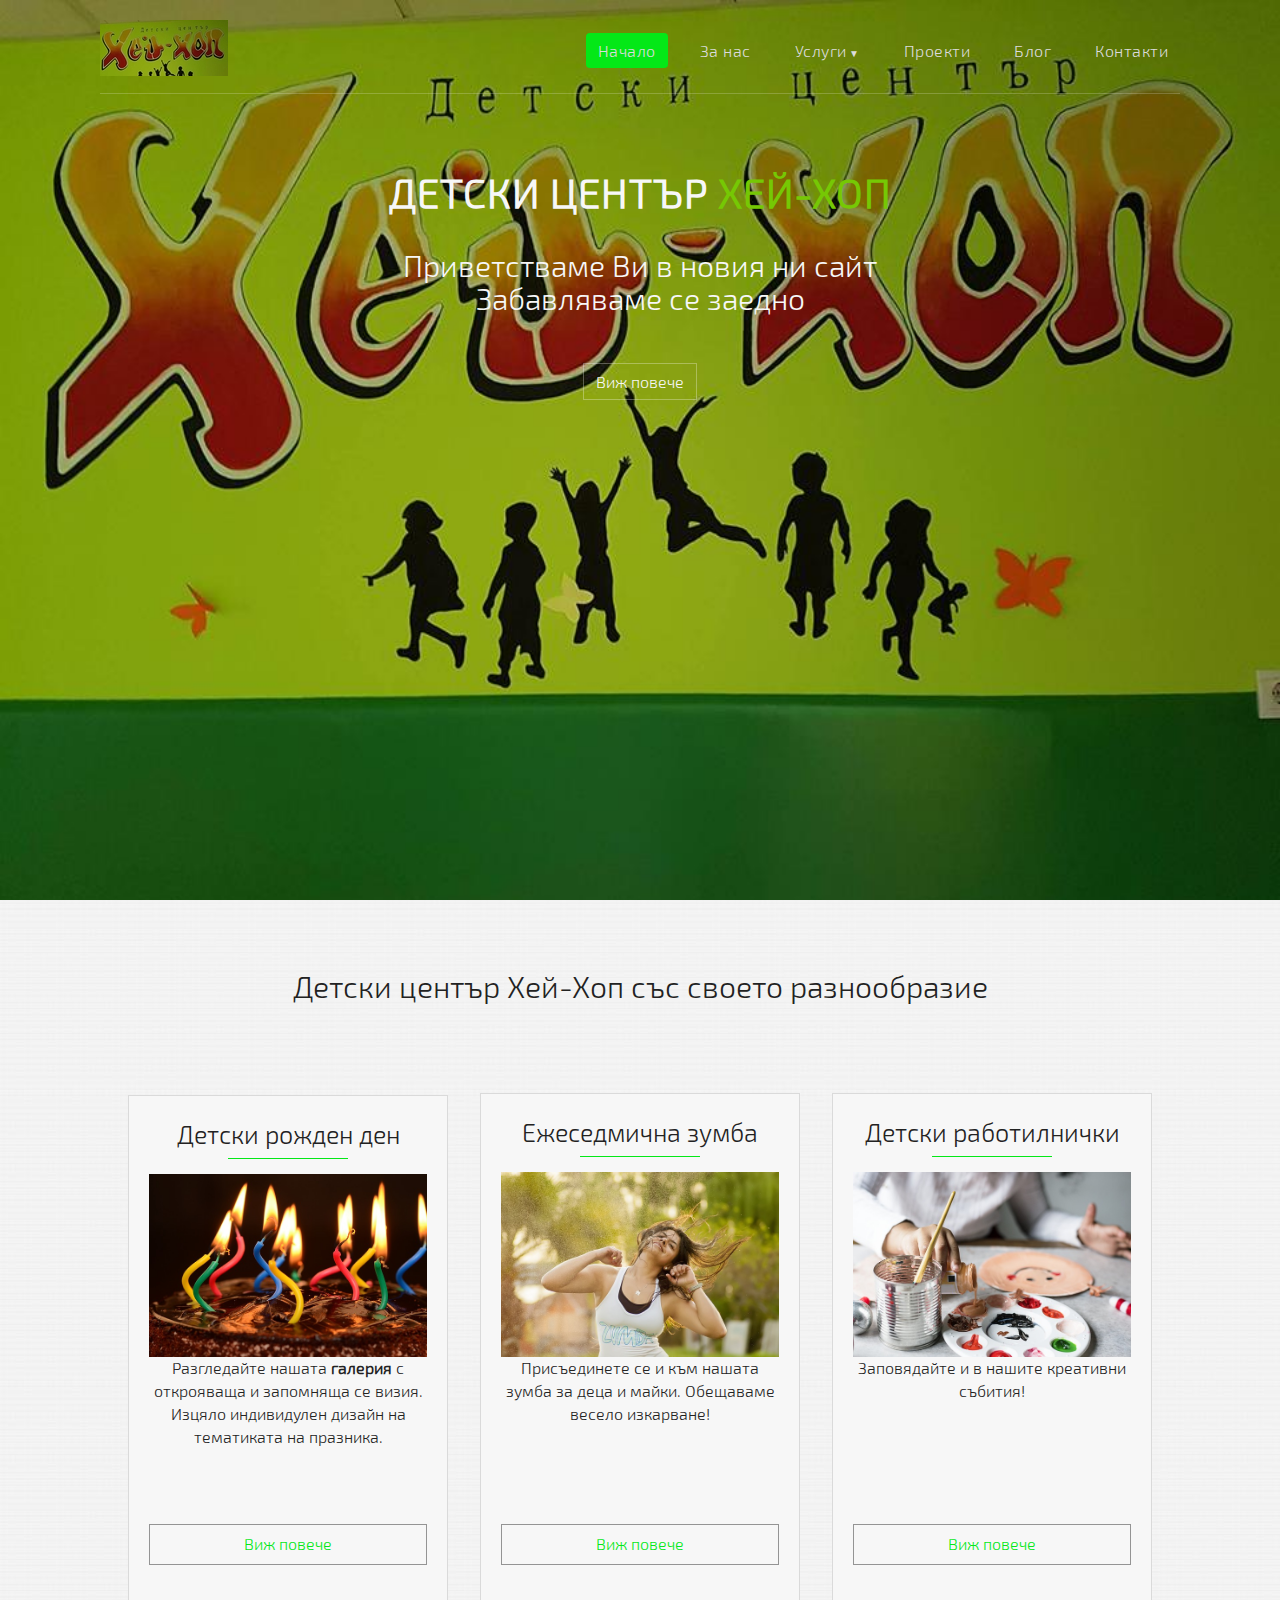
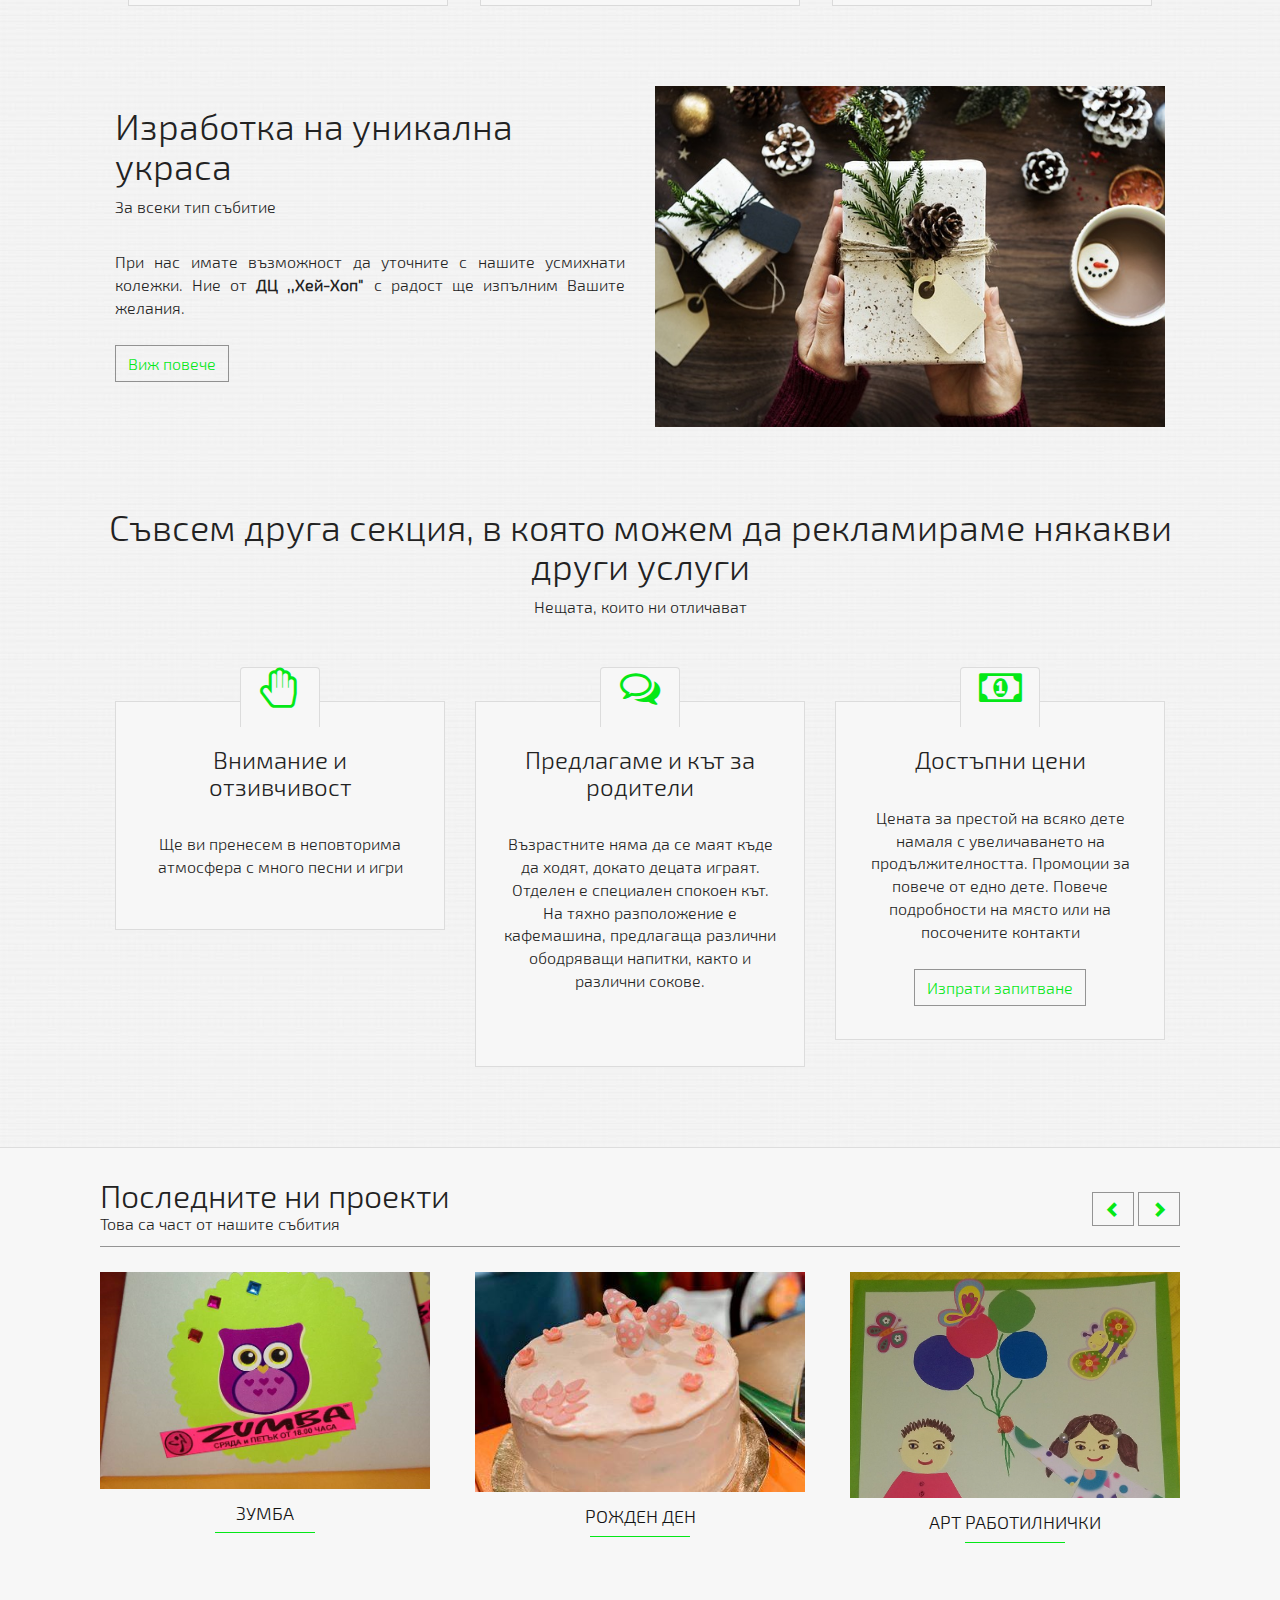
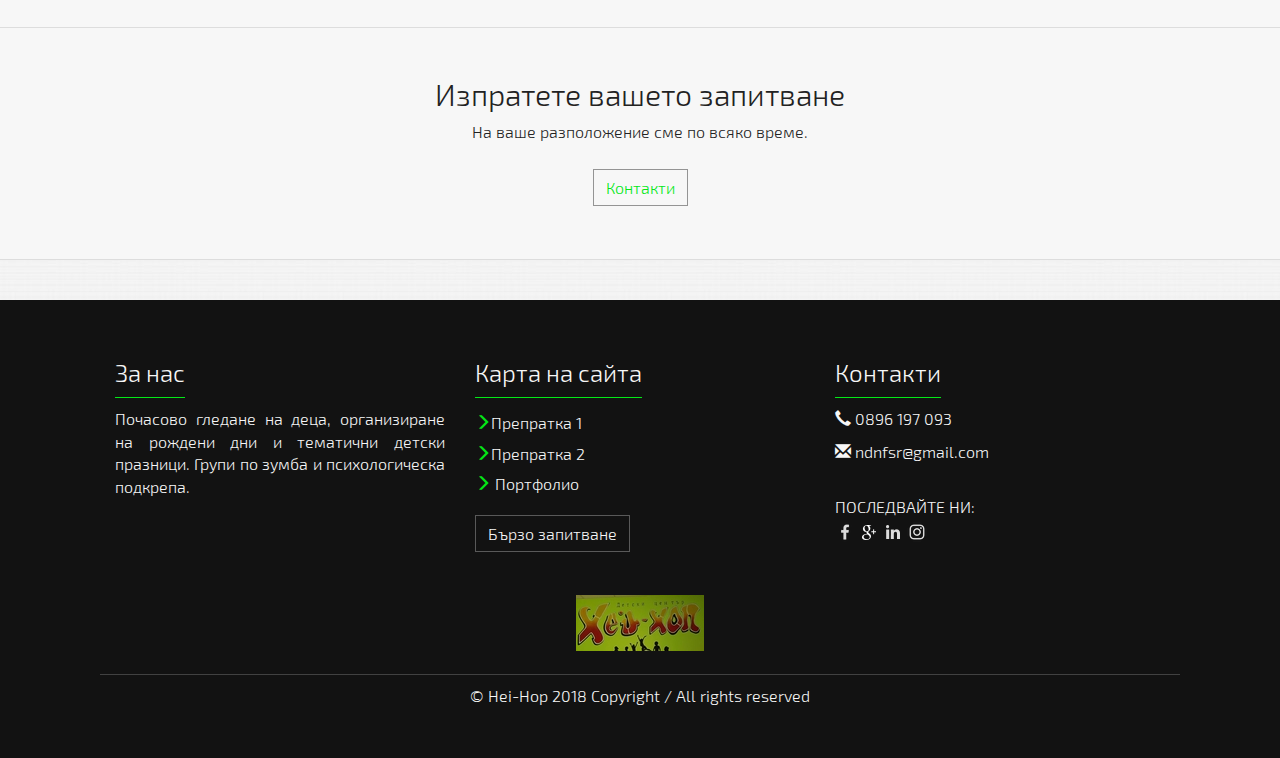
<file: index.html>
<html lang="bg"><head>
	<meta property="og:image" content="../images/background/logo.jpg">
	<link rel="icon" href="images/logo/logo.jpg">
	<meta charset="utf-8">
	<link rel="stylesheet" type="text/css" href="style/style.css">
	<link rel="stylesheet" type="text/css" href="style/bootstrap.min.css">
	<script type="text/javascript" src="script/jquery-3.2.1.min.js"></script>
	<script type="text/javascript" src="script/js.js"></script>
	<meta name="viewport" content="width=device-width, initial-scale=1">
	<link rel="stylesheet" href="https://cdnjs.cloudflare.com/ajax/libs/font-awesome/4.7.0/css/font-awesome.min.css">
	<script>
		window.dataLayer = window.dataLayer || [];
		function gtag(){dataLayer.push(arguments);}
		gtag('js', new Date());

		gtag('config', 'UA-116125199-1');
	</script>
	<title>Хей-Хоп</title>
</head>
<body>
	<!-- LOADER PAGE -->
	<div id="loader-wrap" style="display: none;">
		<img alt="Хей-Хоп" src="images/logo/logo.jpg">
		<div id="loader"></div>
	</div>
	<!-- GO TOP -->
	<div id="go-top">
		<a title="Нагоре" href="#home-page">
			<span class="glyphicon glyphicon-chevron-up"></span>
		</a>
	</div>
	<!-- HEADER PAGE -->
	<header class="header">
		<div class="header-content clearFix">
			<!-- TOGGLE BUTTON / MOBILE ONLY -->
			<div id="toggle-btn">
				<span></span>
			</div>
			<!-- LOGO -->
			<span title="Детски център Хей-Хоп" id="logo">
				<a href="index.html">
					<img alt="Hei-Hop" src="images/logo/logo.jpg">
				</a>
			</span>
			<nav class="nav">
				<ul>
					<li>
						<a title="Начало" class="active" href="#">Начало</a>
					</li>
					<li>
						<a title="За нас" href="za-nas.html">За нас</a>
					</li>
					<li class="dropdown">
						<a class="dropbtn" title="Събития" href="uslugi/uslugi.html">Услуги</a>
						<div class="dropdown-content">
							<a title="Организиране на рожден ден" href="uslugi/edin-tip.html">
								<span class="glyphicon glyphicon-menu-right"></span> Организиране на рожден ден
							</a>
							<a title="Тематично събитие" href="uslugi/drug-tip.html">
								<span class="glyphicon glyphicon-menu-right"></span> Тематично събитие
							</a>
						</div>
					</li>
					<li>
						<a title="Проекти" href="proekti/vsichki.html">Проекти</a>
					</li>
					<li>
						<a title="Блог" href="blog/blog.html">Блог</a>
					</li>
					<li>
						<a title="Контакти" href="contacts.html">Контакти</a>
					</li>
				</ul>
			</nav>
		</div>
	</header>

	<!-- MAIN CONTENT CONTAINER -->
	<main id="home-page" class="main-container">
		<section class="home-container">
			<div class="home-content text-center">
				<h1>
					Детски център <span class="main-color">Хей-Хоп</span>
				</h1>
				<h2 class="text-center">Приветстваме Ви в новия ни сайт<br>
				Забавляваме се заедно</h2>
				<br>
				<br>
				<div class="text-center">
					<a href="#about-us" class="btn-link btn-light">Виж повече</a>
				</div>
			</div>			
		</section>
	
		<section id="about-us">
			<div class="section-wrapper">
				<h2 class="">Детски център Хей-Хоп със своето разнообразие</h2>
			</div>
		</section>

		<section id="services">
			<div class="section-wrapper text-center">
				<div class="service-option">
					<h2 class="underlined">Детски рожден ден</h2>
					<img alt="празнувайте весело" src="images/index/birthday-1114056_640.jpg">
					<br>
					<p>Разгледайте нашата <a title="Разгледай моменти от рождени дни" class="my-link" href="birthday.html">галерия</a> с открояваща и запомняща се визия. Изцяло индивидулен дизайн на тематиката на празника. </p>
					<br>
					<br>
					<a href="uslugi/drug-tip.html" class="btn-link btn-dark">Виж повече</a>
				</div>
				<div class="service-option web">
					<h2 class="underlined">Ежеседмична зумба</h2>
					<img alt="ободряващи танци" src="images/index/zumba.jpg">
					<br>
					<p>Присъединете се и към нашата зумба за деца и майки. Обещаваме весело изкарване!</p>
					<br>
					<br>
					<br>
					<a href="uslugi/edin-tip.html" class="btn-link btn-dark">Виж повече</a>
				</div>
				<div class="service-option">
					<h2 class="underlined">Детски работилнички</h2>
					<img alt="Работилнички" src="images/index/crafting.jpg">
					<p>Заповядайте и в нашите креативни събития!</p>
					<br>
					<br>
					<br>
					<br>
					<a href="uslugi/edin-tip.html" class="btn-link btn-dark">Виж повече</a>
				</div>
			</div>
		</section>

		<section id="create-web-site">
			<div class="section-wrapper">
				<div class="container-fluid">
					<div class="row">
						<div class="col-md-6">
							<div class="text-center-mobile">
								 <h2 class="title-second">Изработка на уникална украса</h2>
								 <p>За всеки тип събитие</p>
							</div>
							<br>
							<p class="text-justify">
								При нас имате възможност да уточните с нашите усмихнати колежки. Ние от <a class="my-link" title="Хей-Хоп" href="za-nas.html">ДЦ ,,Хей-Хоп"</a> с радост ще изпълним Вашите желания.
							</p>
							<br>
							<div class="text-center-mobile">
							 	<a class="btn-link btn-dark" href="uslugi/edin-tip.html">Виж повече</a>
							</div>
						</div>
						<div class="col-md-6 text-right">
							<img id="create-web-img" alt="Хей-Хоп" src="images/index/box-2953722_640.jpg">
						</div>
					</div>
				</div>
			</div>
		</section>

		<section id="Why-us">
			<div class="section-wrapper text-center">
				<h2 class="title-second">Съвсем друга секция, в която можем да рекламираме някакви други услуги</h2>
				<p>Нещата, които ни отличават</p>
				<div class="container-fluid">
					<br>
					<div class="row">
						<div class="col-md-4">
							<div class="why-us-box">
								<div class="icon-label">
									<i class="fa fa-hand-paper-o"></i>
								</div>
								<h3>Внимание и отзивчивост</h3>
								<br>
								<p>Ще ви пренесем в неповторима атмосфера с много песни и игри</p>
							</div>
						</div>
						<div class="col-md-4">
							<div class="why-us-box">
								<div class="icon-label">
									<i class="fa fa-comments-o"></i>
								</div>
								<h3>Предлагаме и кът за родители</h3>
								<br>
								<p>Възрастните няма да се маят къде да ходят, докато децата играят. Отделен е специален спокоен кът. На тяхно разположение е кафемашина, предлагаща различни ободряващи напитки, както и различни сокове.</p>
								<br>
							</div>
						</div>
						<div class="col-md-4">
							<div class="why-us-box">
								<div class="icon-label">
									<i class="fa fa-money"></i>
								</div>
								<h3>Достъпни цени</h3>
								<br>
								<p>Цената за престой на всяко дете намаля с увеличаването на продължителността. Промоции за повече от едно дете. Повече подробности на място или на посочените контакти</p>
								<br>
								<a href="contacts.html" class="btn-link btn-dark">Изпрати запитване</a>
							</div>
						</div>
					</div>
				</div>
			</div>
		</section>

		<section id="last-projects">
			<div class="section-wrapper">
				<div class="projects-slider-header">
					<div class="projects-slider-title">
						<h2 class="title-second">Последните ни проекти</h2>
						<p>Това са част от нашите събития</p>
					</div>
					<div class="last-projects-buttons">
						<button class="btn-link btn-dark" id="slide-left">
							<span class="glyphicon glyphicon-chevron-left"></span>
						</button>
						<button class="btn-link btn-dark" id="slide-right">
							<span class="glyphicon glyphicon-chevron-right"></span>
						</button>
					</div>
				</div>
				<div class="projects-slider-container">
					<ul class="projects-slider">
						<li>
							<div class="project-box">
								<img alt="зумба" class="img-thumbnail" src="images/projects-images/web-design/zumba.jpg">
								<div class="project-box-content">
									<a href="proekti/galleryone.html">
										<h3>Зумба</h3>
										<p>
											Акценти от нашите зумба събития
										</p>
										<br>
										<span class="btn-link btn-inverse">
											Виж повече
										</span>
									</a>
								</div>
							</div>
							<h4 class="spec-underline">Зумба</h4>
						</li>
						<li>
							<div class="project-box">
								<img alt="рождени дни" class="img-thumbnail" src="images/projects-images/web-design/rd.jpg">
								<div class="project-box-content">
									<a href="proekti/gallerytwo.html">
										<h3>Рождени дни</h3>
										<p>
											Празнуване на рожден ден
										</p>
										<br>
										<span class="btn-link btn-inverse">
											Виж повече
										</span>
									</a>
								</div>
							</div>
							<h4 class="spec-underline">рожден ден</h4>
							</li>
						<li>
							<div class="project-box">
								<img alt="работилнички" class="img-thumbnail" src="images/projects-images/web-design/craft.jpg">
								<div class="project-box-content">
									<a href="proekti/gallerythree.html">
										<h3>Арт Работилнички</h3>
										<p>
											Ежеседмични работилнички
										</p>
										<br>
										<span class="btn-link btn-inverse">
											Виж повече
										</span>
									</a>
								</div>
							</div>
							<h4 class="spec-underline">Арт Работилнички</h4>
						</li>
						<li>
							<div class="project-box">
								<img alt="haloween" class="img-thumbnail" src="images/projects-images/web-design/haloween.jpg">
								<div class="project-box-content">
									<a href="proekti/vsichki.html">
										<h3>Хелоуин</h3>
										<p>
											Акценти и от празненството от 2017г.
										</p>
										<br>
										<span class="btn-link btn-inverse">
											Виж повече
										</span>
									</a>
								</div>
							</div>
							<h4 class="spec-underline">Хелоуин</h4>
						</li>
						<li>
							<a href="proekti/vsichki.html">
								<button class="btn-link btn-light">
								<span class="glyphicon glyphicon-chevron-right">
								</span>
								</button>
							</a>
							<br>
							<h2>Портфолио</h2>
						</li>
					</ul>
				</div>
			</div>
		</section>

		<section class="ask-us">
			<div class="section-wrapper text-center">
				<h2>Изпратете вашето запитване</h2>
				<p>На ваше разположение сме по всяко време.</p>
				<br>
				<a class="btn-link btn-dark" href="contacts.html">Контакти</a>
			</div>	
		</section>

		<section id="footer">
			<div class="footer-content">
				<div class="container-fluid">
					<div class="row text-justify">
						<div class="col-md-4">
							<h3>За нас</h3>
							<p>Почасово гледане на деца, организиране на рождени дни и тематични детски празници. Групи по зумба и психологическа подкрепа.</p>
						</div>
						<div id="col-service" class="col-md-4">
							<h3>Карта на сайта</h3>
							<ul>
								<li><a href="uslugi/edin-tip.html">
									<span class="glyphicon glyphicon-menu-right"></span>Препратка 1
									</a>
								</li>
								<li>
									<a href="uslugi/drug-tip.html">
										<span class="glyphicon glyphicon-menu-right">	
										</span>Препратка 2
									</a>
								</li>
								<li>
									<a href="proekti/vsichki.html">
										<span class="glyphicon glyphicon-menu-right">	
										</span>	Портфолио
									</a>
								</li>
							</ul>	
							<br>
							<a class="btn-link btn-light" href="contacts.html">Бързо запитване</a>	
						</div>
						<div class="col-md-4">
							<h3>Контакти</h3>
							<p>
								<span class="glyphicon glyphicon-earphone"></span>	
0896 197 093
							</p>
							<p>
								<span class="glyphicon glyphicon-envelope"></span>	ndnfsr@gmail.com
							</p>
							<br>
							<p>
								ПОСЛЕДВАЙТЕ НИ:
								<br>
								<a rel="noopener" target="_blank" title="Facebook" href="https://www.facebook.com/%D0%94%D0%B5%D1%82%D1%81%D0%BA%D0%B8-%D1%86%D0%B5%D0%BD%D1%82%D1%8A%D1%80-%D0%A5%D0%B5%D0%B9-%D0%A5%D0%BE%D0%BF-1152641661421807/"><img alt="Facebook" src="images/social-icons/fb.png"></a>
								<a rel="noopener" target="_blank" title="Google plus" href="#0"><img alt="Google plus" src="images/social-icons/google-plus.png"></a>
								<a rel="noopener" target="_blank" title="LinkedIn" href="#0"><img alt="LinkedIn" src="images/social-icons/in.png"></a>
								<a rel="noopener" title="Instagram" href="#0"><img alt="Instagram" src="images/social-icons/insta.png"></a>
							</p>
						</div>
					</div>
					<br>
					<div id="footer-logo" class="text-center">
						<img alt="Хей-Хоп" src="images/logo/logo.jpg">
					</div>	
					<br>
					<div id="Copyright" class="row">
						<div class="col-md-12 text-center">
							<p>
								&copy; Hei-Hop 2018 Copyright / All rights reserved
							</p>
						</div>
					</div>
				</div>
			</div>
		</section>
	</main>


</body></html>
</file>
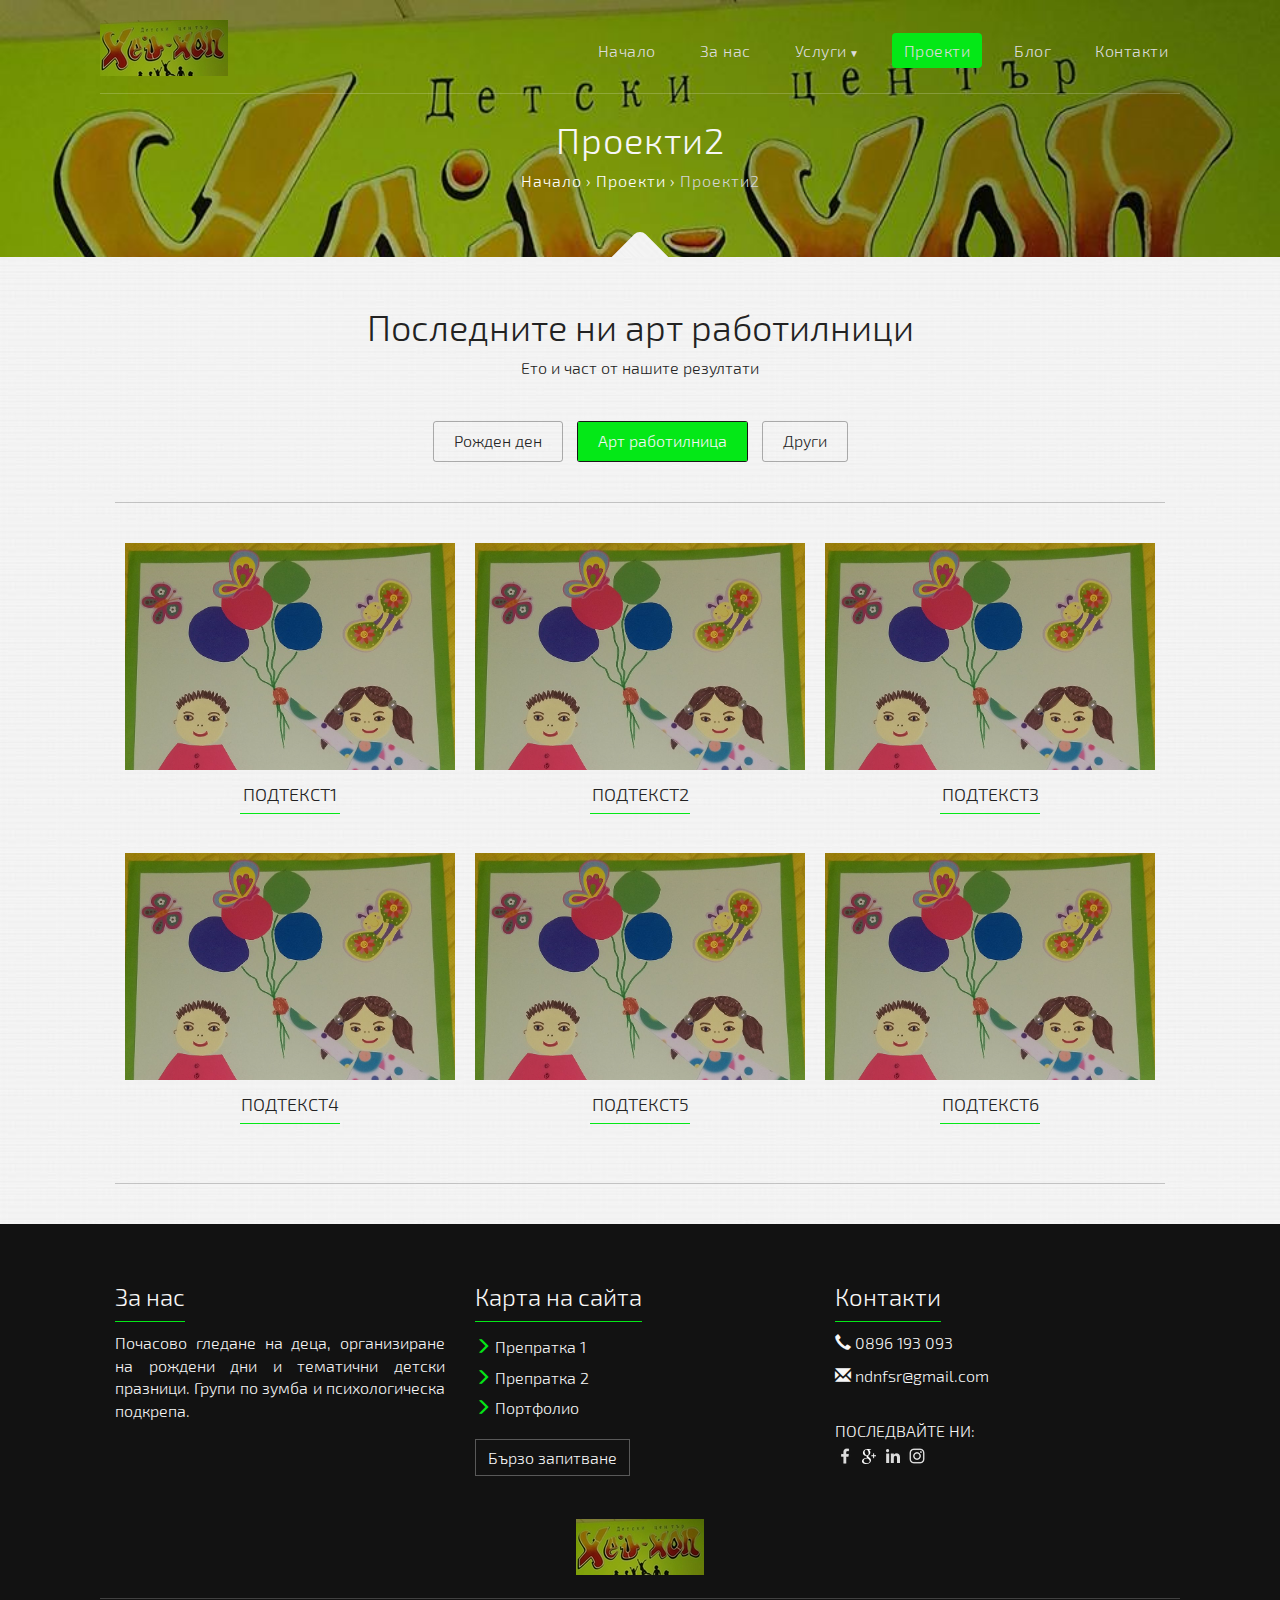
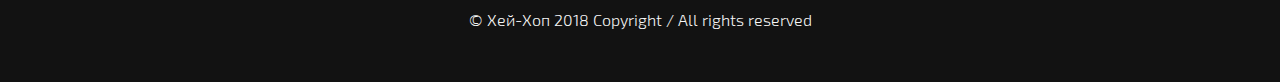
<file: art-craft.html>
<!DOCTYPE html>
<html lang="bg">
<head>
	<link rel="icon" href="images/logo/logo.jpg">
	<meta charset="utf-8">
	<link rel="stylesheet" type="text/css" href="style/style.css">
	<link rel="stylesheet" type="text/css" href="style/bootstrap.min.css">
	<script type="text/javascript" src="script/jquery-3.2.1.min.js"></script>
	<script type="text/javascript" src="script/js.js"></script>
	<meta name="viewport" content="width=device-width, initial-scale=1">
	<title>Хей-Хоп</title>
</head>
<body>
	<!-- MODAL GALLERY LOGO -->
	<div class="modal-container">
		<div class="modal-content">
			<img alt="Хей-Хоп" id="gallerytwo" src="images/logo-gallery/crafting.jpg">
			<img alt="Хей-Хоп" id="gallerytwo" src="images/logo-gallery/crafting.jpg">
			<img alt="Хей-Хоп" id="gallerytwo" src="images/logo-gallery/crafting.jpg">
			<img alt="Хей-Хоп" id="gallerytwo" src="images/logo-gallery/crafting.jpg">
			<img alt="Хей-Хоп" id="gallerytwo" src="images/logo-gallery/crafting.jpg">
			<img alt="Хей-Хоп" id="gallerytwo" src="images/logo-gallery/crafting.jpg">
			<div class="close-btn">
				<span>&times;</span>
			</div>
		</div>
	</div>
	<!-- LOADER PAGE -->
	<div id="loader-wrap">
		<img alt="Хей-Хоп" src="images/logo/logo.jpg">
		<div id="loader"></div>
	</div>
	<!-- GO TOP -->
	<div id="go-top">
		<a  title="Нагоре" href="#main">
			<span class="glyphicon glyphicon-chevron-up"></span>
		</a>
	</div>
	<!-- HEADER PAGE -->
	<header class="header">
		<div class="header-content clearFix">
			<!-- TOGGLE BUTTON / MOBILE ONLY -->
			<div id="toggle-btn">
				<span></span>
			</div>
			<!-- LOGO -->
			<span title="Хей-Хоп" id="logo">
				<a href="index.html">
					<img alt="Хей-Хоп" src="images/logo/logo.jpg">
				</a>
			</span>
			<nav class="nav">
				<ul>
					<li>
						<a title="Начало" href="index.html">Начало</a>
					</li>
					<li>
						<a title="За нас" href="za-nas.html">За нас</a>
					</li>
					<li class="dropdown">
						<a class="dropbtn" title="Услуги" href="uslugi/uslugi.html">Услуги</a>
						<div class="dropdown-content">
							<a title=" Организиране на рожден ден" href="uslugi/edin-tip.html">
								<span class="glyphicon glyphicon-menu-right"></span> Организиране на рожден ден
							</a>
							<a title="Тематично събитие" href="uslugi/drug-tip.html">
								<span class="glyphicon glyphicon-menu-right"></span> Тематично събитие 
							</a>
						</div>
					</li>
					<li>
						<a title="Проекти" class="active" href="proekti/vsichki.html">Проекти</a>
					</li>
					<li>
						<a title="Блог" href="blog/blog.html">Блог</a>
					</li>
					<li>
						<a title="Контакти" href="contacts.html">Контакти</a>
					</li>
				</ul>
			</nav>
		</div>
	</header>

	<!-- MAIN CONTENT CONTAINER -->
	<main id="main" class="main-container">
		<section class="breadcrumb-wrap">
			<div class="row text-center">
				<div class="col-md-12">
					<h1>Проекти2</h1>
					<ul class="breadcrumb">
						<li><a href="index.html">Начало</a></li>
						<li><a href="proekti/vsichki.html">Проекти</a></li>
						<li>Проекти2</li>
					</ul>
				</div>
			</div>
		</section>

		<section class="portfolio-content-container">
			<div class="section-wrapper">
				<div class="container-fluid">
					<div class="row projects-tabs">
						<div class="col-md-12 text-center">
							<h2 class="title-second">Последните ни арт работилници</h2>
							<p>Ето и част от нашите резултати</p>
							<br>
							<ul>
								<li><a href="birthday.html">Рожден ден</a></li>
								<li class="active"><a>Арт работилница</a></li>
								<li><a href="proekti/vsichki.html">Други</a></li>
							</ul>
						</div>
					</div>
					<div class="row projects-wrapper">
						<div class="col-md-12 text-center">
							<br>
							<ul class="clearFix">
								<li>
									<div class="project-box">
										<img alt="Хей-Хоп" class="img-thumbnail" src="images/projects-images/web-design/craft.jpg">
										<div class="project-box-content">
											<a image="Хей-Хоп" class="link-modal">
												<h3>Заглавие1</h3>
												<p>
													Снимка1
												</p>
												<br>
												<span class="btn-link btn-inverse">
													Преглед
												</span>
											</a>
										</div>
									</div>
									<h4 class="spec-underline">Подтекст1</h4>
								</li>
								<li>
									<div class="project-box">
										<img alt="Лого дизайн за хотелски комплекс" class="img-thumbnail" src="images/projects-images/web-design/craft.jpg">
										<div class="project-box-content">
											<a image="paradise" class="link-modal">
												<h3>Заглавие2</h3>
												<p>
													Снимка2
												</p>
												<br>
												<span class="btn-link btn-inverse">
													Преглед
												</span>
											</a>
										</div>
									</div>
									<h4 class="spec-underline">Подтекст2</h4>
								</li>
								<li>
									<div class="project-box">
										<img alt="Лого за фотографски сайт" class="img-thumbnail" src="images/projects-images/web-design/craft.jpg">
										<div class="project-box-content">
											<a image="Хей-Хоп" class="link-modal">
												<h3>Заглавие3</h3>
												<p>
													Снимка3
												</p>
												<br>
												<span class="btn-link btn-inverse">
													Преглед
												</span>
											</a>
										</div>
									</div>
									<h4 class="spec-underline">Подтекст3</h4>
								</li>
								<li>
									<div class="project-box">
										<img alt="Хей-Хоп" class="img-thumbnail" src="images/projects-images/web-design/craft.jpg">
										<div class="project-box-content">
											<a image="Хей-Хоп" class="link-modal">
												<h3>Заглавие4</h3>
												<p>
													Снимка4
												</p>
												<br>
												<span class="btn-link btn-inverse">
													Преглед
												</span>
											</a>
										</div>
									</div>
									<h4 class="spec-underline">Подтекст4</h4>
								</li>
								<li>
									<div class="project-box">
										<img alt="Хей-Хоп" class="img-thumbnail" src="images/projects-images/web-design/craft.jpg">
										<div class="project-box-content">
											<a image="Хей-Хоп" class="link-modal">
												<h3>Заглавие5</h3>
												<p>
													Снимка5
												</p>
												<br>
												<span class="btn-link btn-inverse">
													Преглед
												</span>
											</a>
										</div>
									</div>
									<h4 class="spec-underline">Подтекст5</h4>
								</li>
								<li>
									<div class="project-box">
										<img alt="Лого дизайн за академия" class="img-thumbnail" src="images/projects-images/web-design/craft.jpg">
										<div class="project-box-content">
											<a image="Хей-Хоп" class="link-modal">
												<h3>Заглавие6</h3>
												<p>
													Снимка6
												</p>
												<br>
												<span class="btn-link btn-inverse">
													Преглед
												</span>
											</a>
										</div>
									</div>
									<h4 class="spec-underline">Подтекст6</h4>
								</li>
							</ul>
						</div>
					</div>
				</div>
			</div>
		</section>

		<section id="footer">
			<div class="footer-content">
				<div class="container-fluid">
					<div class="row text-justify">
						<div class="col-md-4">
							<h3>За нас</h3>
							<p>Почасово гледане на деца, организиране на рождени дни и тематични детски празници. Групи по зумба и психологическа подкрепа.</p>
						</div>
						<div id="col-service" class="col-md-4">
							<h3>Карта на сайта</h3>
							<ul>
								<li><a href="uslugi/edin-tip.html">
									<span class="glyphicon glyphicon-menu-right"></span> Препратка 1
									</a>
								</li>
								<li>
									<a href="uslugi/drug-tip.html">
										<span class="glyphicon glyphicon-menu-right">	
										</span>	Препратка 2
									</a>
								</li>
								<li>
									<a href="proekti/vsichki.html">
										<span class="glyphicon glyphicon-menu-right">	
										</span>	Портфолио
									</a>
								</li>
							</ul>	
							<br>
							<a class="btn-link btn-light" href="contacts.html">Бързо запитване</a>	
						</div>
						<div class="col-md-4">
							<h3>Контакти</h3>
							<p>
								<span class="glyphicon glyphicon-earphone"></span>	0896 193 093
							</p>
							<p>
								<span class="glyphicon glyphicon-envelope"></span>	ndnfsr@gmail.com
							</p>
							<br>
							<p>
								ПОСЛЕДВАЙТЕ НИ:
								<br>
								<a target="_blank" title="Facebook" href="https://www.facebook.com/%D0%94%D0%B5%D1%82%D1%81%D0%BA%D0%B8-%D1%86%D0%B5%D0%BD%D1%82%D1%8A%D1%80-%D0%A5%D0%B5%D0%B9-%D0%A5%D0%BE%D0%BF-1152641661421807/"><img alt="Facebook" src="images/social-icons/fb.png"></a>
								<a target="_blank" title="Google plus" href="#0"><img alt="Google plus" src="images/social-icons/google-plus.png"></a>
								<a target="_blank" title="LinkedIn" href="#0"><img alt="LinkedIn" src="images/social-icons/in.png"></a>
								<a title="Instagram" href="#0"><img alt="Instagram" src="images/social-icons/insta.png"></a>
							</p>
						</div>
					</div>
					<br>
					<div id="footer-logo" class="text-center">
						<img alt="Хей-Хоп" src="images/logo/logo.jpg">
					</div>	
					<br>
					<div id="Copyright" class="row">
						<div class="col-md-12 text-center">
							<p>
								&copy; Хей-Хоп 2018 Copyright / All rights reserved
							</p>
						</div>
					</div>
				</div>
			</div>
		</section>
	</main>

</body>
</html>
</file>
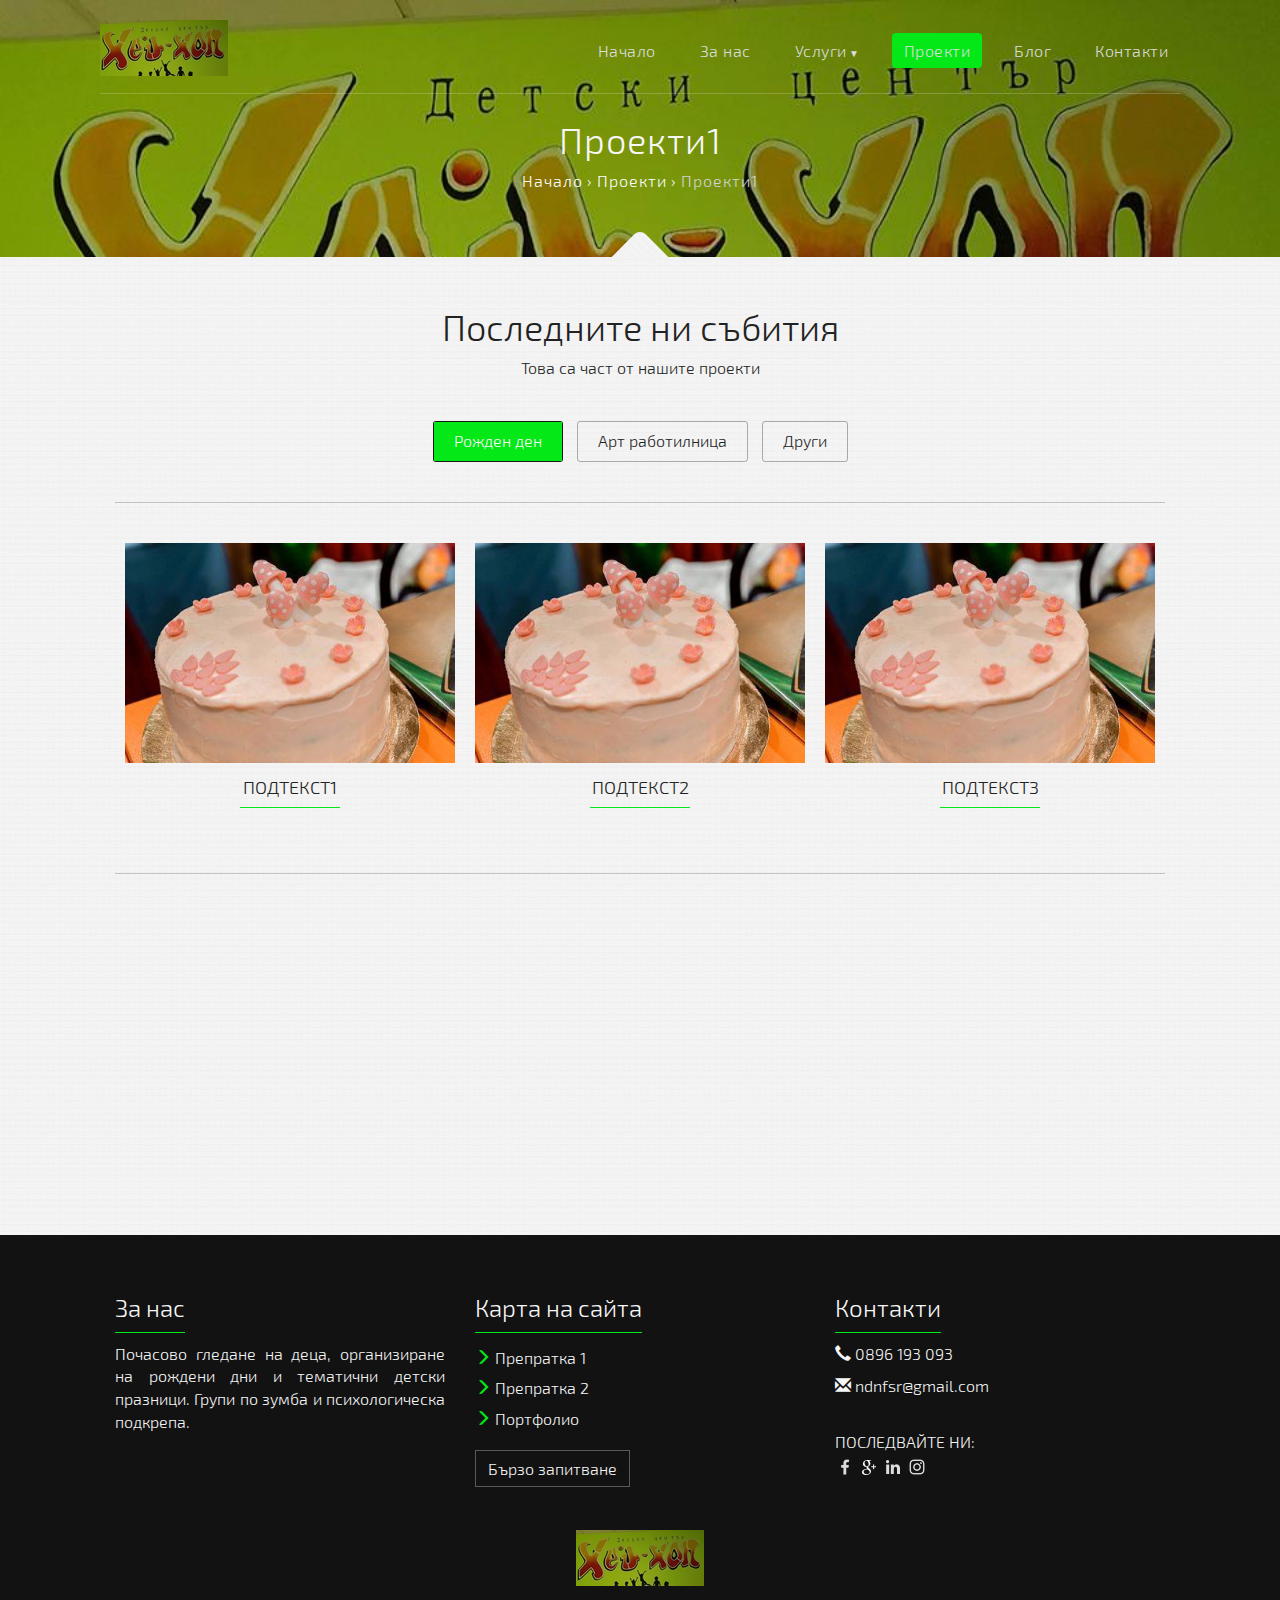
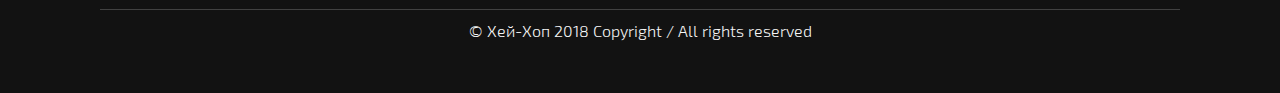
<file: birthday.html>
<!DOCTYPE html>
<html lang="bg">
<head>
	<link rel="icon" href="images/logo/logo.jpg">
	<meta charset="utf-8">
	<link rel="stylesheet" type="text/css" href="style/style.css">
	<link rel="stylesheet" type="text/css" href="style/bootstrap.min.css">
	<script type="text/javascript" src="script/jquery-3.2.1.min.js"></script>
	<script type="text/javascript" src="script/js.js"></script>
	<meta name="viewport" content="width=device-width, initial-scale=1">
	<title>Проекти</title>
</head>
<body>
	<!-- LOADER PAGE -->
	<div id="loader-wrap">
		<img alt="Хей-Хоп" src="images/logo/logo.jpg">
		<div id="loader"></div>
	</div>
	<!-- GO TOP -->
	<div id="go-top">
		<a  title="Нагоре" href="#main">
			<span class="glyphicon glyphicon-chevron-up"></span>
		</a>
	</div>
	<!-- HEADER PAGE -->
	<header class="header">
		<div class="header-content clearFix">
			<!-- TOGGLE BUTTON / MOBILE ONLY -->
			<div id="toggle-btn">
				<span></span>
			</div>
			<!-- LOGO -->
			<span title="Хей-Хоп" id="logo">
				<a href="index.html">
					<img alt="Хей-Хоп" src="images/logo/logo.jpg">
				</a>
			</span>
			<nav class="nav">
				<ul>
					<li>
						<a title="Начало" href="index.html">Начало</a>
					</li>
					<li>
						<a title="За нас" href="za-nas.html">За нас</a>
					</li>
					<li class="dropdown">
						<a class="dropbtn" title="Услуги" href="uslugi/uslugi.html">Услуги</a>
						<div class="dropdown-content">
							<a title=" Организиране на рожден ден" href="art-craft.html">
								<span class="glyphicon glyphicon-menu-right"></span> Организиране на рожден ден
							</a>
							<a title="Тематично събитие" href="proekti/vsichki.html">
								<span class="glyphicon glyphicon-menu-right"></span> Тематично събитие 
							</a>
						</div>
					</li>
					<li>
						<a title="Проекти" class="active" href="proekti/vsichki.html">Проекти</a>
					</li>
					<li>
						<a title="Блог" href="blog/blog.html">Блог</a>
					</li>
					<li>
						<a title="Контакти" href="contacts.html">Контакти</a>
					</li>
				</ul>
			</nav>
		</div>
	</header>

	<!-- MAIN CONTENT CONTAINER -->
	<main id="main" class="main-container">
		<section class="breadcrumb-wrap">
			<div class="row text-center">
				<div class="col-md-12">
					<h1>Проекти1</h1>
					<ul class="breadcrumb">
						<li><a href="index.html">Начало</a></li>
						<li><a href="proekti/vsichki.html">Проекти</a></li>
						<li>Проекти1</li>
					</ul>
				</div>
			</div>
		</section>

		<section class="portfolio-content-container">
			<div class="section-wrapper">
				<div class="container-fluid">		
					<div class="row projects-tabs">
						<div class="col-md-12 text-center">
							<h2 class="title-second">Последните ни събития</h2>
							<p>Това са част от нашите проекти</p>
							<br>
							<ul>
								<li class="active"><a href="#">Рожден ден</a></li>
								<li><a href="art-craft.html">Арт работилница</a></li>
								<li><a href="proekti/vsichki.html">Други</a></li>
							</ul>
						</div>
					</div>
					<div class="row projects-wrapper">
						<div class="col-md-12 text-center">
							<br>
							<ul class="clearFix">
								<li>
									<div class="project-box">
										<img alt="Хей-Хоп" class="img-thumbnail" src="images/projects-images/web-design/rd.jpg">
										<div class="project-box-content">
											<a href="proekti/galleryone.html">
												<h3>Заглавие1</h3>
												<p>
													Снимка1
												</p>
												<br>
												<span class="btn-link btn-inverse">
													Виж повече
												</span>
											</a>
										</div>
									</div>
									<h4 class="spec-underline">Подтекст1</h4>
								</li>
								<li>
									<div class="project-box">
										<img alt="Хей-Хоп" class="img-thumbnail" src="images/projects-images/web-design/rd.jpg">
										<div class="project-box-content">
											<a href="proekti/gallerytwo.html">
												<h3>Заглавие2</h3>
												<p>
													Снимка2
												</p>
												<br>
												<span class="btn-link btn-inverse">
													Виж повече
												</span>
											</a>
										</div>
									</div>
									<h4 class="spec-underline">Подтекст2</h4>
								</li>
								<li>
									<div class="project-box">
										<img alt="Хей-Хоп" class="img-thumbnail" src="images/projects-images/web-design/rd.jpg">
										<div class="project-box-content">
											<a href="proekti/gallerythree.html">
												<h3>Заглавие3</h3>
												<p>
													Снимка3
												</p>
												<br>
												<span class="btn-link btn-inverse">
													Виж повече
												</span>
											</a>
										</div>
									</div>
									<h4 class="spec-underline">Подтекст3</h4>
								</li>
							</ul>
						</div>
					</div>
				</div>
			</div>
		</section>
<iframe width="560" height="315" src="https://www.youtube.com/embed/2FCp3DU_x1U?rel=0&showinfo=0&autoplay=1&iv_load_policy=3&controls=0&amp;showinfo=0" frameborder="0" allow="autoplay; encrypted-media" allowfullscreen></iframe>
		<section id="footer">
			<div class="footer-content">
				<div class="container-fluid">
					<div class="row text-justify">
						<div class="col-md-4">
							<h3>За нас</h3>
							<p>Почасово гледане на деца, организиране на рождени дни и тематични детски празници. Групи по зумба и психологическа подкрепа.</p>
						</div>
						<div id="col-service" class="col-md-4">
							<h3>Карта на сайта</h3>
							<ul>
								<li><a href="uslugi/edin-tip.html">
									<span class="glyphicon glyphicon-menu-right"></span> Препратка 1
									</a>
								</li>
								<li>
									<a href="uslugi/drug-tip.html">
										<span class="glyphicon glyphicon-menu-right">	
										</span>	Препратка 2
									</a>
								</li>
								<li>
									<a href="proekti/vsichki.html">
										<span class="glyphicon glyphicon-menu-right">	
										</span>	Портфолио
									</a>
								</li>
							</ul>	
							<br>
							<a class="btn-link btn-light" href="contacts.html">Бързо запитване</a>	
						</div>
						<div class="col-md-4">
							<h3>Контакти</h3>
							<p>
								<span class="glyphicon glyphicon-earphone"></span>	0896 193 093
							</p>
							<p>
								<span class="glyphicon glyphicon-envelope"></span>	ndnfsr@gmail.com
							</p>
							<br>
							<p>
								ПОСЛЕДВАЙТЕ НИ:
								<br>
								<a target="_blank" title="Facebook" href="https://www.facebook.com/%D0%94%D0%B5%D1%82%D1%81%D0%BA%D0%B8-%D1%86%D0%B5%D0%BD%D1%82%D1%8A%D1%80-%D0%A5%D0%B5%D0%B9-%D0%A5%D0%BE%D0%BF-1152641661421807/"><img alt="Facebook" src="images/social-icons/fb.png"></a>
								<a target="_blank" title="Google plus" href="#0"><img alt="Google plus" src="images/social-icons/google-plus.png"></a>
								<a target="_blank" title="LinkedIn" href="#0"><img alt="LinkedIn" src="images/social-icons/in.png"></a>
								<a title="Instagram" href="#0"><img alt="Instagram" src="images/social-icons/insta.png"></a>
							</p>
						</div>
					</div>
					<br>
					<div id="footer-logo" class="text-center">
						<img alt="Хей-Хоп" src="images/logo/logo.jpg">
					</div>	
					<br>
					<div id="Copyright" class="row">
						<div class="col-md-12 text-center">
							<p>
								&copy; Хей-Хоп 2018 Copyright / All rights reserved
							</p>
						</div>
					</div>
				</div>
			</div>
		</section>
	</main>

</body>
</html>
</file>
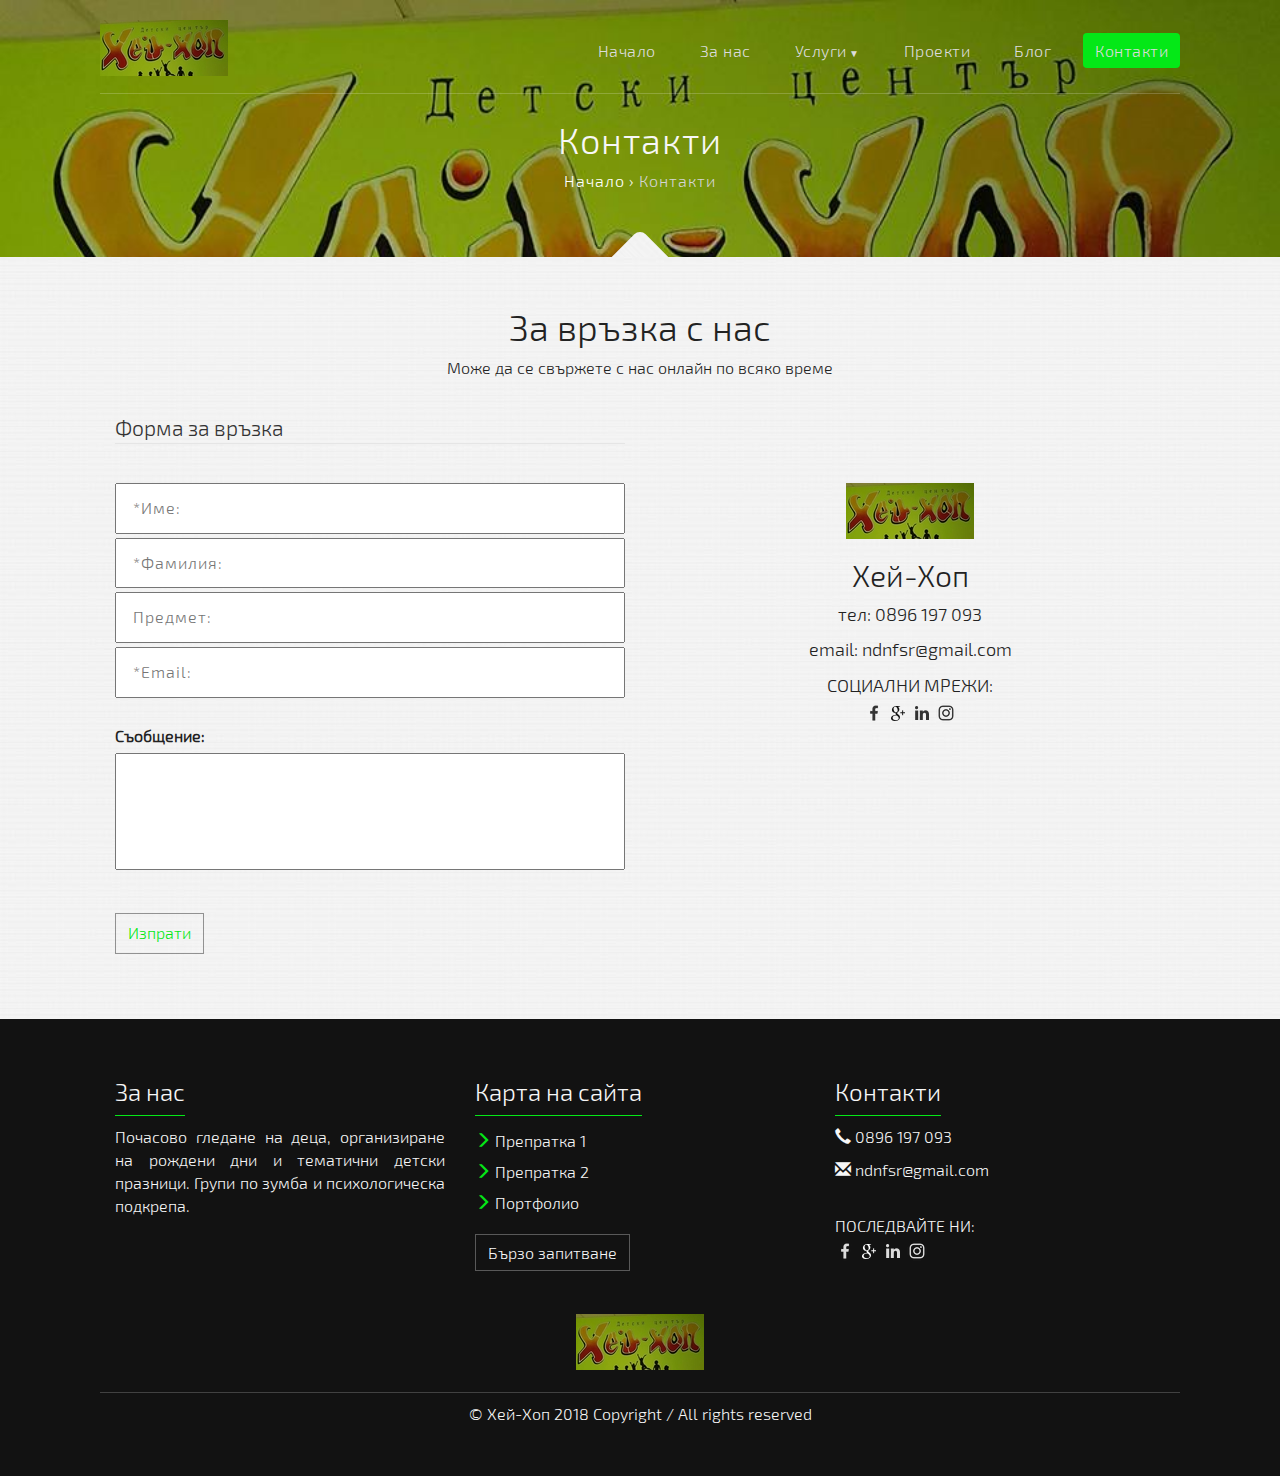
<file: contacts.html>
<!DOCTYPE html>
<html lang="bg">
<head>
	<link rel="icon" href="images/logo/logo.jpg">
	<meta charset="utf-8">
	<link rel="stylesheet" type="text/css" href="style/style.css">
	<link rel="stylesheet" type="text/css" href="style/bootstrap.min.css">
	<script type="text/javascript" src="script/jquery-3.2.1.min.js"></script>
	<script type="text/javascript" src="script/js.js"></script>
	<meta name="viewport" content="width=device-width, initial-scale=1">
	<title>Контакти</title>
</head>
<body>
	<!-- LOADER PAGE -->
	<div id="loader-wrap">
		<img alt="Хей-Хоп" src="images/logo/logo.jpg">
		<div id="loader"></div>
	</div>
	<!-- GO TOP -->
	<div id="go-top">
		<a  title="Нагоре" href="#main">
			<span class="glyphicon glyphicon-chevron-up"></span>
		</a>
	</div>
	<!-- HEADER PAGE -->
	<header class="header">
		<div class="header-content clearFix">
			<!-- TOGGLE BUTTON / MOBILE ONLY -->
			<div id="toggle-btn">
				<span></span>
			</div>
			<!-- LOGO -->
			<span title="Хей-Хоп" id="logo">
				<a href="index.html">
					<img alt="Хей-Хоп" src="images/logo/logo.jpg">
				</a>
			</span>
			<nav class="nav">
				<ul>
					<li>
						<a title="Начало" href="index.html">Начало</a>
					</li>
					<li>
						<a title="За нас" href="za-nas.html">За нас</a>
					</li>
					<li class="dropdown">
						<a class="dropbtn" title="Услуги" href="uslugi/uslugi.html">Услуги</a>
						<div class="dropdown-content">
							<a title=" Организиране на рожден ден" href="uslugi/edin-tip.html">
								<span class="glyphicon glyphicon-menu-right"></span> Организиране на рожден ден
							</a>
							<a title="Тематично събитие" href="uslugi/drug-tip.html">
								<span class="glyphicon glyphicon-menu-right"></span> Тематично събитие
							</a>
						</div>
					</li>
					<li>
						<a title="Проекти" href="proekti/vsichki.html">Проекти</a>
					</li>
					<li>
						<a title="Блог" href="blog/blog.html">Блог</a>
					</li>
					<li>
						<a title="Контакти" class="active" href="#">Контакти</a>
					</li>
				</ul>
			</nav>
		</div>
	</header>

	<!-- MAIN CONTENT CONTAINER -->
	<main id="main" class="main-container">
		<section class="breadcrumb-wrap">
			<div class="row text-center">
				<div class="col-md-12">
					<h1>Контакти</h1>
					<ul class="breadcrumb">
						<li><a href="index.html">Начало</a></li>
						<li>Контакти</li>
					</ul>
				</div>
			</div>
		</section>

		<section class="contacts-content-container">
			<div class="section-wrapper">
				<div class="container-fluid">
				<div class="row contacts-content">
					<h2 class="text-center title-second">За връзка с нас</h2>
					<p class="text-center">Може да се свържете с нас онлайн по всяко време</p>
					<br>
					<div class="col-md-6">
						<legend>Форма за връзка</legend>
						<form method="post" name="myemailform" action="send.php" accept-charset="UTF-8">
							<input required="required" type="text" name="first_name" placeholder="*Име:">
							<input required="required" type="text" name="last_name" placeholder="*Фамилия:">
							<input type="text" name="subject" placeholder="Предмет:">
							<input required="required" type="email" name="email" placeholder="*Email:">
							<br>
							<label for="message">Съобщение:</label>
							<textarea rows="4" id="message" name="message" required="required" maxlength="400"></textarea>
							<br>
							<button class="btn-link btn-dark" type="submit" name="submit" value="submit">
								Изпрати
							</button>
						</form>
					</div>

					<div class="col-md-6 contact-card">
						<img alt="Хей-Хоп" class="logo-dark" src="images/logo/logo.jpg">
						<br>
						<h2>Хей-Хоп</h2>
						<p>
							тел: 0896 197 093
						</p>
						<p>
							email: ndnfsr@gmail.com
						</p>
						<p>
							СОЦИАЛНИ МРЕЖИ:
							<br>
							<a target="_blank" title="Facebook" href="https://www.facebook.com/%D0%94%D0%B5%D1%82%D1%81%D0%BA%D0%B8-%D1%86%D0%B5%D0%BD%D1%82%D1%8A%D1%80-%D0%A5%D0%B5%D0%B9-%D0%A5%D0%BE%D0%BF-1152641661421807/"><img alt="Facebook" src="images/social-icons/fb-dark.png"></a>
							<a target="_blank" title="Google plus" href="#0"><img alt="Google plus" src="images/social-icons/google-plus-dark.png"></a>
							<a target="_blank" title="LinkedIn" href="#0"><img alt="LinkedIn" src="images/social-icons/in-dark.png"></a>
							<a title="Instagram" href="#0"><img alt="Instagram" src="images/social-icons/insta-dark.png"></a>
						</p>
					</div>
				</div>
				</div>
			</div>
		</section>

		<section id="footer">
			<div class="footer-content">
				<div class="container-fluid">
					<div class="row text-justify">
						<div class="col-md-4">
							<h3>За нас</h3>
							<p>Почасово гледане на деца, организиране на рождени дни и тематични детски празници. Групи по зумба и психологическа подкрепа.</p>
						</div>
						<div id="col-service" class="col-md-4">
							<h3>Карта на сайта</h3>
							<ul>
								<li><a href="uslugi/edin-tip.html">
									<span class="glyphicon glyphicon-menu-right"></span> Препратка 1
									</a>
								</li>
								<li>
									<a href="uslugi/drug-tip.html">
										<span class="glyphicon glyphicon-menu-right">	
										</span>	Препратка 2
									</a>
								</li>
								<li>
									<a href="proekti/vsichki.html">
										<span class="glyphicon glyphicon-menu-right">	
										</span>	Портфолио
									</a>
								</li>
							</ul>	
							<br>
							<a class="btn-link btn-light" href="contacts.html">Бързо запитване</a>	
						</div>
						<div class="col-md-4">
							<h3>Контакти</h3>
							<p>
								<span class="glyphicon glyphicon-earphone"></span>	0896 197 093
							</p>
							<p>
								<span class="glyphicon glyphicon-envelope"></span>	ndnfsr@gmail.com
							</p>
							<br>
							<p>
								ПОСЛЕДВАЙТЕ НИ:
								<br>
								<a target="_blank" title="Facebook" href="https://www.facebook.com/%D0%94%D0%B5%D1%82%D1%81%D0%BA%D0%B8-%D1%86%D0%B5%D0%BD%D1%82%D1%8A%D1%80-%D0%A5%D0%B5%D0%B9-%D0%A5%D0%BE%D0%BF-1152641661421807/"><img alt="Facebook" src="images/social-icons/fb.png"></a>
								<a target="_blank" title="Google plus" href="#0"><img alt="Google plus" src="images/social-icons/google-plus.png"></a>
								<a target="_blank" title="LinkedIn" href="#0"><img alt="LinkedIn" src="images/social-icons/in.png"></a>
								<a title="Instagram" href="#0"><img alt="Instagram" src="images/social-icons/insta.png"></a>
							</p>
						</div>
					</div>
					<br>
					<div id="footer-logo" class="text-center">
						<img alt="Хей-Хоп" src="images/logo/logo.jpg">
					</div>	
					<br>
					<div id="Copyright" class="row">
						<div class="col-md-12 text-center">
							<p>
								&copy; Хей-Хоп 2018 Copyright / All rights reserved
							</p>
						</div>
					</div>
				</div>
			</div>
		</section>
	</main>

</body>
</html>
</file>
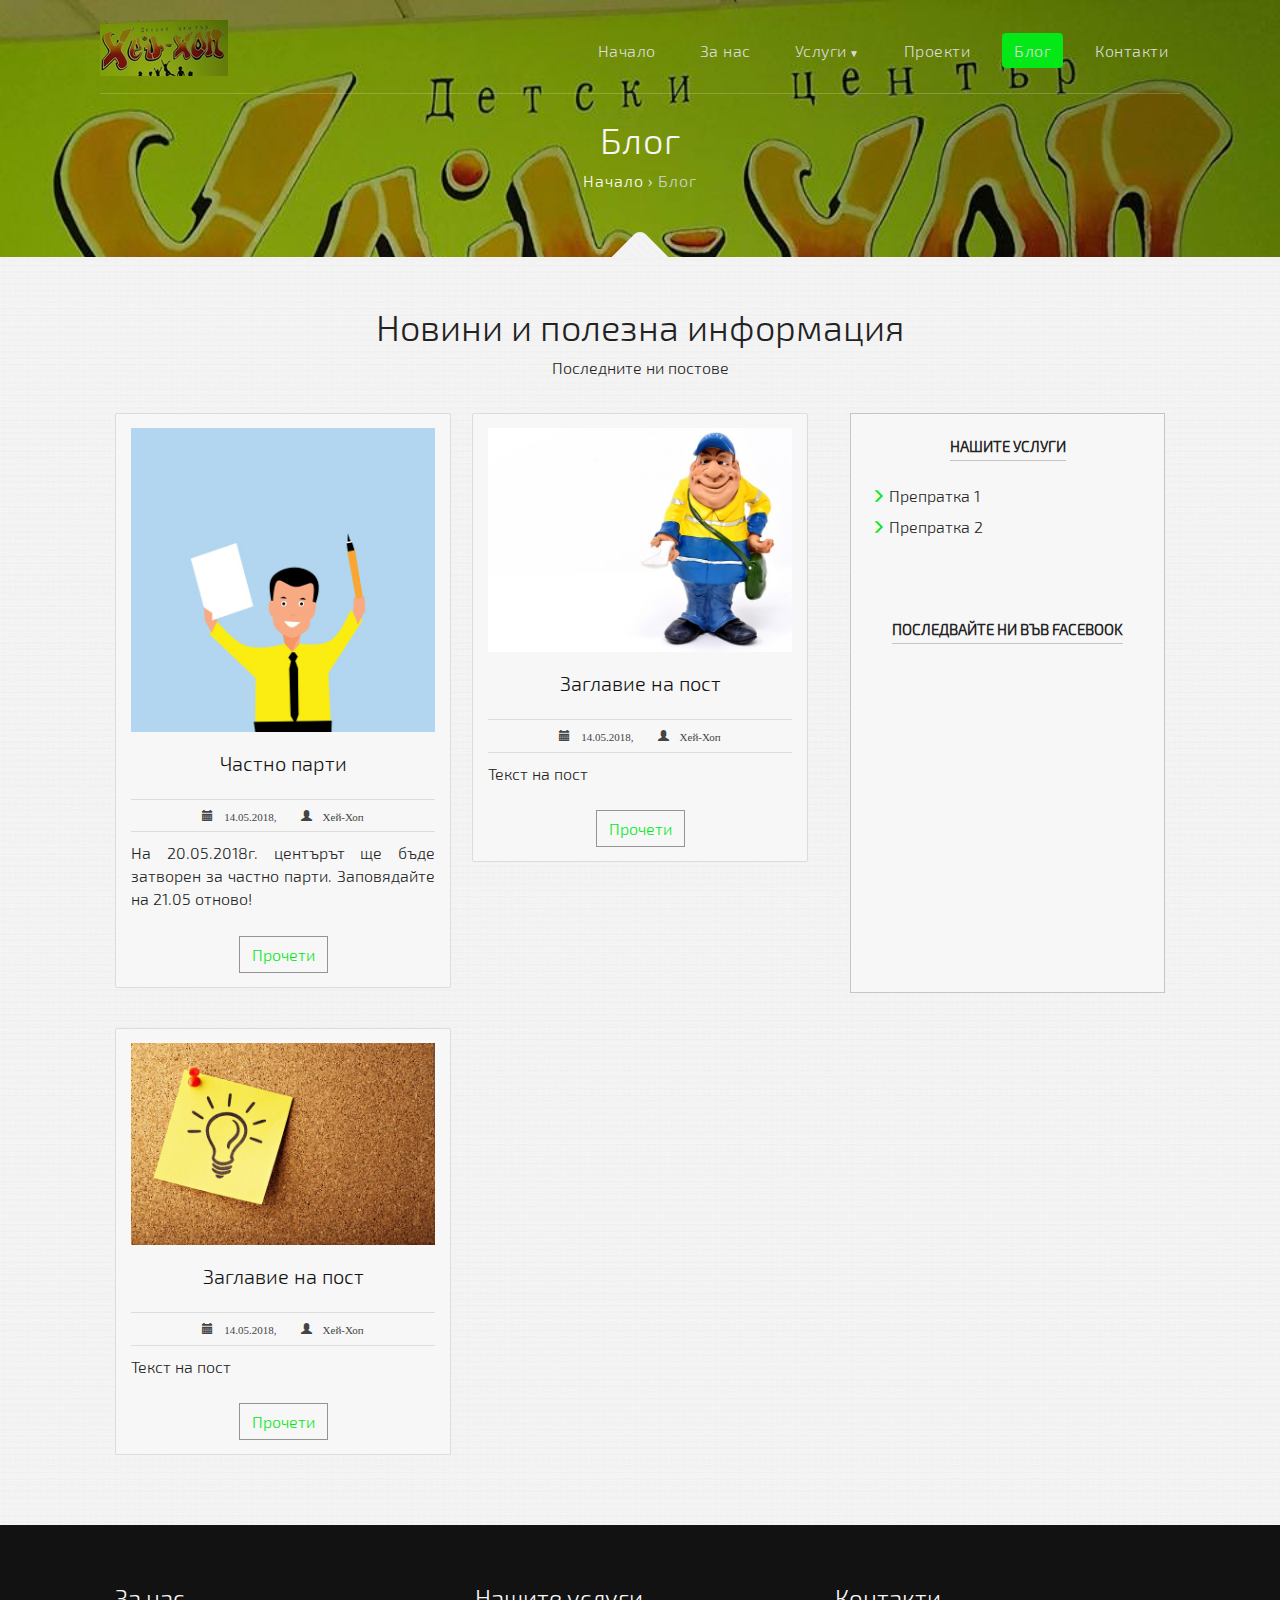
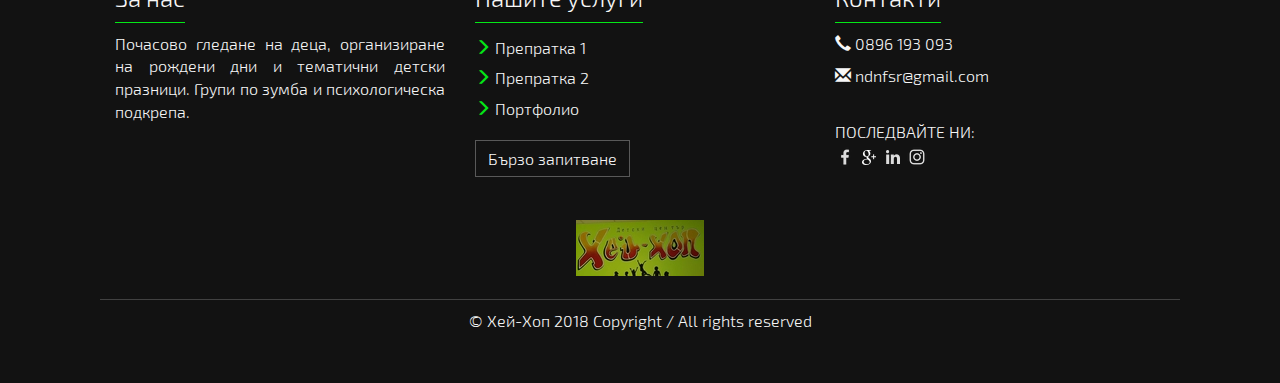
<file: blog/blog.html>
<!DOCTYPE html>
<html lang="bg">
<head>
	<link rel="icon" href="../images/logo/logo.jpg">
	<meta charset="utf-8">
	<link rel="stylesheet" type="text/css" href="../style/style.css">
	<link rel="stylesheet" type="text/css" href="../style/bootstrap.min.css">
	<script type="text/javascript" src="../script/jquery-3.2.1.min.js"></script>
	<script type="text/javascript" src="../script/js.js"></script>
	<meta name="viewport" content="width=device-width, initial-scale=1">
	<title>Хей-Хоп</title>
</head>
<body>
	<!-- LOADER PAGE -->
	<div id="loader-wrap">
		<img alt="Хей-Хоп" src="../images/logo/logo.jpg">
		<div id="loader"></div>
	</div>
	<!-- GO TOP -->
	<div id="go-top">
		<a  title="Нагоре" href="#main">
			<span class="glyphicon glyphicon-chevron-up"></span>
		</a>
	</div>
	<!-- HEADER PAGE -->
	<header class="header">
		<div class="header-content clearFix">
			<!-- TOGGLE BUTTON / MOBILE ONLY -->
			<div id="toggle-btn">
				<span></span>
			</div>
			<!-- LOGO -->
			<span title="Хей-Хоп" id="logo">
				<a href="../index.html">
					<img alt="Хей-Хоп" src="../images/logo/logo.jpg">
				</a>
			</span>
			<nav class="nav">
				<ul>
					<li>
						<a title="Начало" href="../index.html">Начало</a>
					</li>
					<li>
						<a title="За нас" href="../za-nas.html">За нас</a>
					</li>
					<li class="dropdown">
						<a class="dropbtn" title="Услуги" href="../uslugi/uslugi.html">Услуги</a>
						<div class="dropdown-content">
							<a title="Организиране на рожден ден" href="../uslugi/edin-tip.html">
								<span class="glyphicon glyphicon-menu-right"></span> Организиране на рожден ден
							</a>
							<a title="Тематично събитие" href="../uslugi/drug-tip.html">
								<span class="glyphicon glyphicon-menu-right"></span> Тематично събитие 
							</a>
						</div>
					</li>
					<li>
						<a title="Проекти" href="../proekti/vsichki.html">Проекти</a>
					</li>
					<li>
						<a class="active" title="Блог" href="#">Блог</a>
					</li>
					<li>
						<a title="Контакти" href="../contacts.html">Контакти</a>
					</li>
				</ul>
			</nav>
		</div>
	</header>

	<!-- MAIN CONTENT CONTAINER -->
	<main id="main" class="main-container">
		<section class="breadcrumb-wrap">
			<div class="row text-center">
				<div class="col-md-12">
					<h1>Блог</h1>
					<ul class="breadcrumb">
						<li><a href="../index.html">Начало</a></li>
						<li>Блог</li>
					</ul>
				</div>
			</div>
		</section>

		<section class="blog-content-container">
			<div class="section-wrapper">
				<div class="container-fluid">
				<div class="row blog-content">
					<h2 class="text-center title-second">Новини и полезна информация</h2>
					<p class="text-center">Последните ни постове</p>
					<br>
					<div class="col-md-12 clearFix">
						<!--FIRST COLUMN POST -->
						<ul class="post-column">
							<li class="post-wrap">
								<a class="post-head" href="#">
									<img alt="Пост" src="../images/blog/small/posts.jpg">
									<br>
									<h3>Частно парти</h3>
								</a>
								<div class="post-date">
									<span class="glyphicon glyphicon-calendar"> 14.05.2018, &nbsp;</span>
									<span class="glyphicon glyphicon-user"> Хей-Хоп</span>
								</div>
								<div class="post-short-content">
									<p>На 20.05.2018г. центърът ще бъде затворен за частно парти. Заповядайте на 21.05 отново!
									</p>
								</div>
								<br>
								<a class="btn-link btn-dark" href="#">Прочети</a>
							</li>
							<li class="post-wrap">
								<a class="post-head" href="#">
									<img alt="Пост" src="../images/blog/small/posts3.jpg">
									<br>
									<h3>Заглавие на пост</h3>
								</a>
								<div class="post-date">
									<span class="glyphicon glyphicon-calendar"> 14.05.2018, &nbsp;</span>
									<span class="glyphicon glyphicon-user"> Хей-Хоп</span>
								</div>
								<div class="post-short-content">
									<p>Текст на пост
									</p>
								</div>
								<br>
								<a class="btn-link btn-dark" href="#">Прочети</a>
							</li>
						</ul>
						<!--SECOND COLUMN POST -->
						<ul class="post-column middle-column">
							<li class="post-wrap">
								<a class="post-head" href="#">
									<img alt="Пост" src="../images/blog/small/posts2.jpg">
									<br>
									<h3>Заглавие на пост</h3>
								</a>
								<div class="post-date">
									<span class="glyphicon glyphicon-calendar"> 14.05.2018, &nbsp;</span>
									<span class="glyphicon glyphicon-user"> Хей-Хоп</span>
								</div>
								<div class="post-short-content">
									<p>Текст на пост 
									</p>
								</div>
								<br>
								<a class="btn-link btn-dark" href="#">Прочети</a>
							</li>
						</ul>
						<!--NAV POSTS COLUMN -->
						<ul class="nav-post-column">
							<li class="post-wrap">
								<h4>Нашите услуги</h4>
								<div class="service-links text-left">
									<a href="../uslugi/drug-tip.html">
										<span class="glyphicon glyphicon-menu-right">	
										</span> Препратка 1
									</a>
									<a href="../uslugi/edin-tip.html">
										<span class="glyphicon glyphicon-menu-right">	
										</span> Препратка 2
									</a>
								</div>
							</li>
							<li class="post-wrap">
								<div class="fb-follow">
									<h4>Последвайте ни във Facebook</h4>
									<iframe src="https://www.facebook.com/plugins/page.php?href=https%3A%2F%2Fwww.facebook.com%2F%25D0%2594%25D0%25B5%25D1%2582%25D1%2581%25D0%25BA%25D0%25B8-%25D1%2586%25D0%25B5%25D0%25BD%25D1%2582%25D1%258A%25D1%2580-%25D0%25A5%25D0%25B5%25D0%25B9-%25D0%25A5%25D0%25BE%25D0%25BF-1152641661421807%2F&tabs=timeline&width=275&height=180&small_header=false&adapt_container_width=true&hide_cover=false&show_facepile=true&appId" width="275" height="200" style="border:none;overflow:hidden" scrolling="no" frameborder="0" allowTransparency="true" allow="encrypted-media"></iframe>
								</div>
							</li>

							<li class="post-wrap">
								

							</li>
						</ul>
					</div>
					
				</div>
				</div>
			</div>
		</section>

		<section id="footer">
			<div class="footer-content">
				<div class="container-fluid">
					<div class="row text-justify">
						<div class="col-md-4">
							<h3>За нас</h3>
							<p>Почасово гледане на деца, организиране на рождени дни и тематични детски празници. Групи по зумба и психологическа подкрепа. </p>
						</div>
						<div id="col-service" class="col-md-4">
							<h3>Нашите услуги</h3>
							<ul>
								<li><a href="../uslugi/edin-tip.html">
									<span class="glyphicon glyphicon-menu-right"></span> Препратка 1
									</a>
								</li>
								<li>
									<a href="../uslugi/drug-tip.html">
										<span class="glyphicon glyphicon-menu-right">	
										</span>	Препратка 2
									</a>
								</li>
								<li>
									<a href="../proekti/vsichki.html">
										<span class="glyphicon glyphicon-menu-right">	
										</span>	Портфолио
									</a>
								</li>
							</ul>	
							<br>
							<a class="btn-link btn-light" href="../contacts.html">Бързо запитване</a>	
						</div>
						<div class="col-md-4">
							<h3>Контакти</h3>
							<p>
								<span class="glyphicon glyphicon-earphone"></span>	0896 193 093
							</p>
							<p>
								<span class="glyphicon glyphicon-envelope"></span>	ndnfsr@gmail.com
							</p>
							<br>
							<p>
								ПОСЛЕДВАЙТЕ НИ:
								<br>
								<a target="_blank" title="Facebook" href="https://www.facebook.com/%D0%94%D0%B5%D1%82%D1%81%D0%BA%D0%B8-%D1%86%D0%B5%D0%BD%D1%82%D1%8A%D1%80-%D0%A5%D0%B5%D0%B9-%D0%A5%D0%BE%D0%BF-1152641661421807/"><img alt="Facebook" src="../images/social-icons/fb.png"></a>
								<a target="_blank" title="Google plus" href="#"><img alt="Google plus" src="../images/social-icons/google-plus.png"></a>
								<a target="_blank" title="LinkedIn" href="#"><img alt="LinkedIn" src="../images/social-icons/in.png"></a>
								<a title="Instagram" href="#0"><img alt="Instagram" src="../images/social-icons/insta.png"></a>
							</p>
						</div>
					</div>
					<br>
					<div id="footer-logo" class="text-center">
						<img alt="Хей-Хоп" src="../images/logo/logo.jpg">
					</div>	
					<br>
					<div id="Copyright" class="row">
						<div class="col-md-12 text-center">
							<p>
								&copy; Хей-Хоп 2018 Copyright / All rights reserved
							</p>
						</div>
					</div>
				</div>
			</div>
		</section>
	</main>

</body>
</html>
</file>
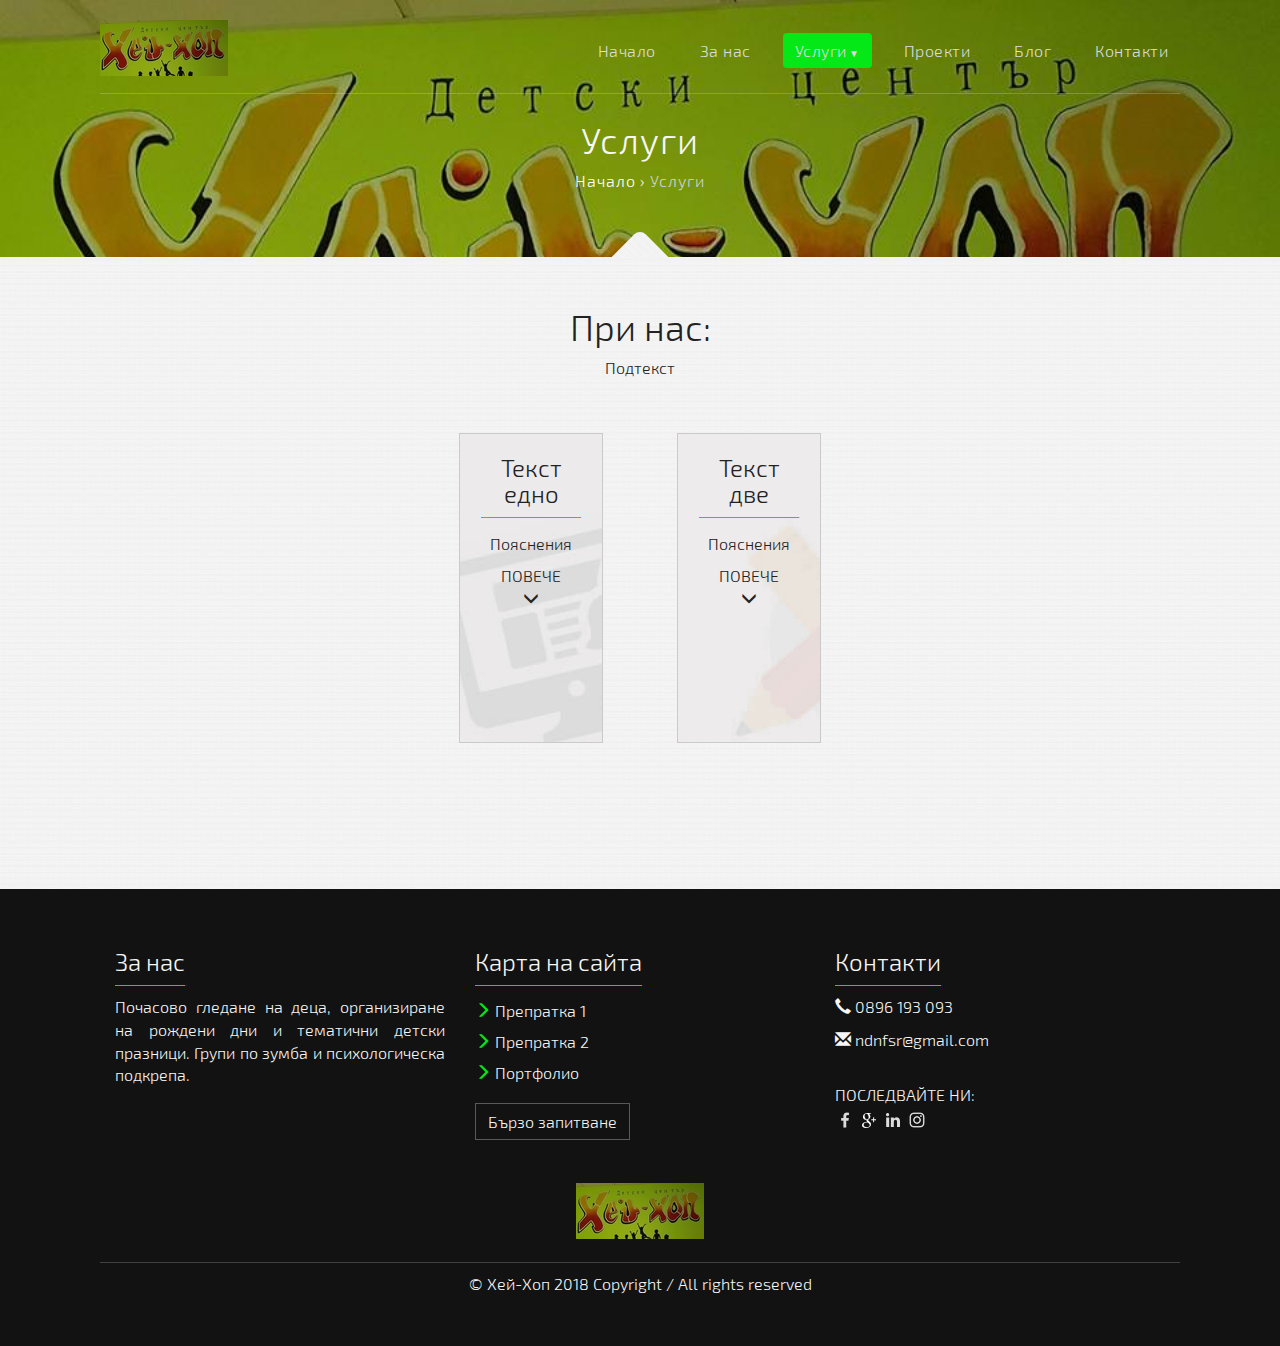
<file: uslugi/uslugi.html>
<!DOCTYPE html>
<html lang="bg">
<head>
	<link rel="icon" href="../images/logo/logo.jpg">
	<meta charset="utf-8">
	<link rel="stylesheet" type="text/css" href="../style/style.css">
	<link rel="stylesheet" type="text/css" href="../style/bootstrap.min.css">
	<script type="text/javascript" src="../script/jquery-3.2.1.min.js"></script>
	<script type="text/javascript" src="../script/js.js"></script>
	<meta name="viewport" content="width=device-width, initial-scale=1">
	<title>Услуги</title>
</head>
<body>
	<!-- LOADER PAGE -->
	<div id="loader-wrap">
		<img alt="Хей-Хоп" src="../images/logo/logo.jpg">
		<div id="loader"></div>
	</div>
	<!-- GO TOP -->
	<div id="go-top">
		<a  title="Нагоре" href="#main">
			<span class="glyphicon glyphicon-chevron-up"></span>
		</a>
	</div>
	<!-- HEADER PAGE -->
	<header class="header">
		<div class="header-content clearFix">
			<!-- TOGGLE BUTTON / MOBILE ONLY -->
			<div id="toggle-btn">
				<span></span>
			</div>
			<!-- LOGO -->
			<span title="Хей-Хоп" id="logo">
				<a href="../index.html">
					<img alt="Хей-Хоп" src="../images/logo/logo.jpg">
				</a>
			</span>
			<nav class="nav">
				<ul>
					<li>
						<a title="Начало" href="../index.html">Начало</a>
					</li>
					<li>
						<a title="За нас" href="../za-nas.html">За нас</a>
					</li>
					<li class="dropdown">
						<a class="dropbtn active" title="Услуги" href="../uslugi/uslugi.html">Услуги</a>
						<div class="dropdown-content">
							<a title="Организиране на рожден ден" href="../uslugi/edin-tip.html">
								<span class="glyphicon glyphicon-menu-right"></span> Организиране на рожден ден
							</a>
							<a title="Тематично събитие" href="../uslugi/drug-tip.html">
								<span class="glyphicon glyphicon-menu-right"></span> Тематично събитие 
							</a>
						</div>
					</li>
					<li>
						<a title="Проекти" href="../proekti/vsichki.html">Проекти</a>
					</li>
					<li>
						<a title="Блог" href="../blog/blog.html">Блог</a>
					</li>
					<li>
						<a title="Контакти" href="../contacts.html">Контакти</a>
					</li>
				</ul>
			</nav>
		</div>
	</header>

	<!-- MAIN CONTENT CONTAINER -->
	<main id="main" class="main-container">
		<section class="breadcrumb-wrap">
			<div class="row text-center">
				<div class="col-md-12">
					<h1>Услуги</h1>
					<ul class="breadcrumb">
						<li><a href="../index.html">Начало</a></li>
						<li>Услуги</li>
					</ul>
				</div>
			</div>
		</section>

		<section class="services-content-container">
			<div class="container-fluid">
				<div class="row services-wrapper">
					<h2 class="title-second text-center">При нас:</h2>
					<p class="text-center">Подтекст</p>
					<br>
					<div class="col-md-12 text-center">
						<div class="service-box">
							 <a href="edin-tip.html">
								<h3 class="spec-underline">
									Текст<br> едно
								</h3>
								<p></p>
								<p class="text-justify">
									Пояснения
								</p>
								<div class="text-center">ПОВЕЧЕ</div>
								<span class="glyphicon glyphicon-menu-down"></span>
							</a>
						</div>
						<div class="service-box service-logo">
							<a href="drug-tip.html">
								<h3 class="spec-underline">
									Текст<br> две
								</h3>
								<p></p>
								<p class="text-justify">
									Пояснения
								</p>
								<div class="text-center">ПОВЕЧЕ</div>
								<span class="glyphicon glyphicon-menu-down"></span>
							</a>
						</div>
					</div>
				</div>
			</div>
		</section>

		<section id="footer">
			<div class="footer-content">
				<div class="container-fluid">
					<div class="row text-justify">
						<div class="col-md-4">
							<h3>За нас</h3>
							<p>Почасово гледане на деца, организиране на рождени дни и тематични детски празници. Групи по зумба и психологическа подкрепа. </p>
						</div>
						<div id="col-service" class="col-md-4">
							<h3>Карта на сайта</h3>
							<ul>
								<li><a href="../uslugi/edin-tip.html">
									<span class="glyphicon glyphicon-menu-right"></span> Препратка 1
									</a>
								</li>
								<li>
									<a href="../uslugi/drug-tip.html">
										<span class="glyphicon glyphicon-menu-right">	
										</span>	Препратка 2
									</a>
								</li>
								<li>
									<a href="../proekti/vsichki.html">
										<span class="glyphicon glyphicon-menu-right">	
										</span>	Портфолио
									</a>
								</li>
							</ul>	
							<br>
							<a class="btn-link btn-light" href="../contacts.html">Бързо запитване</a>	
						</div>
						<div class="col-md-4">
							<h3>Контакти</h3>
							<p>
								<span class="glyphicon glyphicon-earphone"></span>	0896 193 093
							</p>
							<p>
								<span class="glyphicon glyphicon-envelope"></span>	ndnfsr@gmail.com
							</p>
							<br>
							<p>
								ПОСЛЕДВАЙТЕ НИ:
								<br>
								<a target="_blank" title="Facebook" href="https://www.facebook.com/%D0%94%D0%B5%D1%82%D1%81%D0%BA%D0%B8-%D1%86%D0%B5%D0%BD%D1%82%D1%8A%D1%80-%D0%A5%D0%B5%D0%B9-%D0%A5%D0%BE%D0%BF-1152641661421807/"><img alt="Facebook" src="../images/social-icons/fb.png"></a>
								<a target="_blank" title="Google plus" href="#0"><img alt="Google plus" src="../images/social-icons/google-plus.png"></a>
								<a target="_blank" title="LinkedIn" href="#0"><img alt="LinkedIn" src="../images/social-icons/in.png"></a>
								<a title="Instagram" href="#0"><img alt="Instagram" src="../images/social-icons/insta.png"></a>
							</p>
						</div>
					</div>
					<br>
					<div id="footer-logo" class="text-center">
						<img alt="Хей-Хоп" src="../images/logo/logo.jpg">
					</div>	
					<br>
					<div id="Copyright" class="row">
						<div class="col-md-12 text-center">
							<p>
								&copy; Хей-Хоп 2018 Copyright / All rights reserved
							</p>
						</div>
					</div>
				</div>
			</div>
		</section>
	</main>

</body>
</html>
</file>
<file: style/style.css>
.btn-inverse:hover,a,a:focus,a:hover {
	text-decoration: none!important
}

body {
	padding: 0;
	margin: 0;
	outline: 0;
	font-family: Exo,sans-serif!important;
	font-size: 16px!important;
	overflow-x: hidden;
	background: #f7f7f7!important;
	color: #222!important
}

.spec-underline:after,.underlined:after {
	content: '';
	height: 1px;
	background: #04e817;
	right: 50%
}

* {
	box-sizing: border-box
}

@font-face {
	font-family:Exo;src:url(../fonts/Exo2-Light.ttf)
}

h1 {
	letter-spacing: 1px
}

h2.title-second {
	font-size: 36px
}

#neonatologia {
font-size: 12px	
}

img {
	max-width: 100%
}

.clearFix:after {
	content: '';
	display: table;
	clear: both
}

.spec-underline {
	display: inline-block;
	position: relative;
	text-transform: uppercase;
	margin: 15px 0
}

.spec-underline:after {
	position: absolute;
	width: 100px;
	bottom: -10px;
	margin-right: -50px
}

.underlined {
	position: relative;
	margin: 5px 0 25px
}

.underlined:after {
	position: absolute;
	width: 120px;
	bottom: 0;
	margin-bottom: -10px;
	margin-right: -60px
}

#go-top {
	position: fixed;
	bottom: 40px;
	right: 20px;
	z-index: 111;
	display: none;
	font-size: 40px
}

#go-top a {
	color: #04e817;
}

#loader-wrap {
	position: fixed;
	top: 0;
	right: 0;
	height: 100%;
	width: 100%;
	background: #003300;
	z-index: 99999;
	text-align: center;
	padding-top: 140px
}

#loader-wrap #loader {
	position: relative;
	height: 100px;
	width: 100px;
	border-radius: 50%;
	border: 4px solid #04e817);
	margin: 50px auto;
	border-top: 2px solid rgba(255,255,255,.1);
	border-bottom: 2px solid rgba(255,255,255,.1);
	background: 0 0;
	animation: spinLoader .5s linear infinite
}

@keyframes spinLoader {
	0% {
		transform: rotate(0)
	}

	100% {
		transform: rotate(360deg)
	}
}

@-webkit-keyframes spinLoader {
	0% {
		transform: rotate(0)
	}

	100% {
		transform: rotate(360deg)
	}
}

@-moz-keyframes spinLoader {
	0% {
		transform: rotate(0)
	}

	100% {
		transform: rotate(360deg)
	}
}

a.my-link {
	color: #222;
	font-weight: 700
}

a.my-link:hover {
	color: #04e817
}

.main-color {
	color: #76C804!important
}

.btn-link {
	background: 0 0;
	padding: 8px 12px;
	margin: 20px 0;
	outline: 0;
	transition: all .4s;
	-webkit-transition: all .4s;
	-moz-transition: all .4s;
	-o-transition: all .4s
}

.btn-dark:hover,.btn-light:hover {
	background: #04e817!important;
	border-color: #04e817!important;
	color: #fff!important;
	text-decoration: none!important
}

.btn-dark {
	border: 1px solid rgba(0,0,0,.4)!important;
	color: #04e817!important
}

.btn-inverse,.btn-light {
	color: #f7f7f7!important
}

.btn-light {
	border: 1px solid rgba(255,255,255,.3)!important
}

.btn-inverse {
	background: #222!important;
	padding: 10px 12px
}

.modal-container {
	position: fixed;
	display: none;
	top: 0;
	left: 0;
	height: 100%;
	width: 100%;
	background: rgba(0,0,0,.8);
	padding: 5%;
	z-index: 9999
}

#sended-message-modal {
	display: block
}

.modal-container .modal-content {
	position: relative;
	margin: 4% auto;
	max-width: 545px;
	height: auto;
	text-align: center;
	padding: 6px;
	border-radius: 4px;
	background: #04e817
}

.modal-container .modal-content img {
	display: none
}

.modal-content .close-btn {
	position: absolute;
	padding: 0;
	right: 4%;
	top: 1%;
	z-index: 999;
	cursor: pointer
}

.modal-content .close-btn span {
	font-size: 40px;
	color: #04e817;
	font-family: corbel
}

#modal-404 {
	display: block
}

#modal-404 .modal-content {
	width: 100%;
	padding-bottom: 40px
}

.header {
	position: absolute;
	background: 0 0;
	width: 100%;
	max-height: 120px;
	padding-top: 20px;
	left: 0;
	top: 0;
	transition: all .5s;
	-webkit-transition: all .5s;
	-moz-transition: all .5s;
	-o-transition: all .5s;
	z-index: 11111
}

.header .header-content {
	position: relative;
	width: 1080px;
	margin: 0 auto;
	padding-bottom: 10px;
	border-bottom: 1px solid rgba(255,255,255,.2);
	transition: all .5s;
	-webkit-transition: all .5s;
	-moz-transition: all .5s;
	-o-transition: all .5s
}

#toggle-btn span,#toggle-btn span:after,#toggle-btn span:before {
	width: 24px;
	position: absolute;
	background: #f7f7f7;
	display: inline-block
}

.header .nav {
	position: relative;
	float: right
}

.header #logo {
	position: relative;
	float: left
}

.header .nav ul {
	display: block;
	margin: 0;
	padding: 0
}

.header .nav ul li {
	position: relative;
	list-style-type: none;
	display: inline-block;
	padding: 20px 8px
}

.header .nav ul li:last-child {
	padding-right: 0
}

.header .nav ul li a {
	position: relative;
	color: #dcdcdc;
	letter-spacing: .5px;
	font-size: 16px!important;
	padding: 8px 12px;
	border-radius: 4px;
	transition: all .5s;
	-webkit-transition: all .5s;
	-moz-transition: all .5s;
	-o-transition: all .5s
}

.dropdown:hover .dropbtn,.header .nav li a:hover,.header .nav ul li a.active {
	background: #04e817
}

.header .nav ul .dropdown-content {
	position: absolute;
	display: none;
	background: #f7f7f7;
	z-index: 1;
	min-width: 280px;
	margin-top: 7px;
	box-shadow: 2px 2px 5px rgba(0,0,0,.5)
}

.header .nav ul .dropdown-content a {
	display: block;
	padding: 8px 16px;
	border-bottom: 1px solid rgba(0,0,0,.6);
	color: #121212;
	border-radius: 0
}

.header .nav ul .dropdown-content a:last-child {
	border-bottom: none
}

.header .nav ul .dropdown-content a:hover {
	padding-left: 25px;
	background: #f7f7f7
}

.header .nav ul li.dropdown:hover .dropdown-content {
	display: block
}

.dropbtn:after {
	content: ' \25bc';
	font-size: 10px
}

.dropdown-content span {
	font-size: 12px
}

.fixed-header {
	padding: 0;
	position: fixed;
	background: rgba(0,0,0,.8)
}

.fixed-header .header-content {
	padding: 4px 0;
	border-color: transparent
}

.fixed-header .dropdown:hover .dropbtn,.fixed-header .nav li a:hover,.fixed-header .nav ul li a.active {
	background: #04e817;
	color: #f7f7f7
}

.fixed-header .nav ul li {
	padding: 15px 8px
}

.fixed-header .nav ul .dropdown-content a:hover {
	color: #222
}

#toggle-btn {
	position: fixed;
	height: 40px;
	width: 40px;
	top: 25px;
	right: 10%;
	margin-right: -20px;
	background: #04e817;
	border-radius: 4px;
	z-index: 9999;
	cursor: pointer;
	display: none
}

#toggle-btn span {
	top: 50%;
	right: 50%;
	margin-right: -12px;
	margin-top: -2px;
	-webkit-transition: rotate .4s,translate .4s;
	-moz-transition: rotate .4s,translate .4s;
	transition: rotate .4s,translate .4s;
	height: 3px;
	z-index: 11
}

#toggle-btn span:after,#toggle-btn span:before {
	height: 3px;
	content: '';
	right: 0;
	-webkit-transform: translateZ(0);
	-moz-transform: translateZ(0);
	-ms-transform: translateZ(0);
	-o-transform: translateZ(0);
	transform: translateZ(0);
	-webkit-backface-visibility: hidden;
	backface-visibility: hidden;
	-webkit-transform-origin: 0 50%;
	-moz-transform-origin: 0 50%;
	-ms-transform-origin: 0 50%;
	-o-transform-origin: 0 50%;
	transform-origin: 0 50%;
	-webkit-transition: -webkit-transform .2s;
	-moz-transition: -moz-transform .2s;
	transition: transform .2s
}

#toggle-btn span:before {
	top: -8px
}

#toggle-btn span:after {
	top: 8px
}

#toggle-btn.nav-is-visible span {
	background: 0 0
}

#toggle-btn.nav-is-visible span:before {
	-webkit-transform: translateX(4px) translateY(-1px) rotate(45deg);
	-moz-transform: translateX(4px) translateY(-1px) rotate(45deg);
	-ms-transform: translateX(4px) translateY(-1px) rotate(45deg);
	-o-transform: translateX(4px) translateY(-1px) rotate(45deg);
	transform: translateX(4px) translateY(-1px) rotate(45deg)
}

#toggle-btn.nav-is-visible span:after {
	-webkit-transform: translateX(4px) translateY(0) rotate(-45deg);
	-moz-transform: translateX(4px) translateY(0) rotate(-45deg);
	-ms-transform: translateX(4px) translateY(0) rotate(-45deg);
	-o-transform: translateX(4px) translateY(0) rotate(-45deg);
	transform: translateX(4px) translateY(0) rotate(-45deg)
}

.main-container {
	position: relative;
	background: url(../images/background/4.jpg);
	overflow: hidden
}

.main-container .home-container {
	position: relative;
	min-height: 680px;
	width: 100%;
	background-image: url(../images/background/logo.jpg)!important;
	background-position: top center;
	background-size: cover;
	background-attachment: fixed
}

.home-container .home-content {
	position: relative;
	width: 1080px;
	height: 100%;
	margin: 0 auto;
	padding-top: 150px;
	z-index: 1;
	color: #f7f7f7;
	transition: opacity 1s;
	-o-transition: opacity 1s;
	-webkit-transition: opacity 1s;
	-moz-transition: opacity 1s
}

.home-content h1 {
	padding-bottom: 15px;
	font-size: 40px;
	letter-spacing: 1px;
	font-weight: 700;
	text-transform: uppercase
}

#about-us {
	padding: 20px 0;
	text-align: center
}

#services .service-option {
	padding: 20px;
	text-align: center;
	background: #f7f7f7;
	max-width: 320px;
	display: inline-block;
	margin: 0 14px 20px;
	border: 1px solid #dadada
}

#services .service-option .btn-link {
	display: block
}

#services .service-option h2 {
	font-size: 25px
}

#our-sites {
	border-top: 1px solid rgba(0,0,0,.1);
	border-bottom: 1px solid rgba(0,0,0,.1);
	background: #f7f7f7
}

#Why-us .why-us-box,.why-us-box .icon-label {
	border: 1px solid #dcdcdc;
	background: #f7f7f7
}

.our-sites-option {
	position: relative;
	padding: 0 5px 0 45px;
	margin: 40px auto
}

.our-sites-option i.fa {
	position: absolute;
	top: 0;
	left: 0;
	font-size: 24px;
	color: #04e817
}

.our-sites-option h3 {
	margin-top: 0;
	font-size: 23px
}

#Why-us .why-us-box {
	position: relative;
	padding: 25px 25px 40px;
	max-width: 500px;
	margin: 50px auto
}

.why-us-box .icon-label {
	position: absolute;
	width: 80px;
	height: 60px;
	padding: 0;
	left: 50%;
	margin-left: -40px;
	top: -35px;
	border-bottom: transparent;
	font-size: 40px;
	border-radius: 4px 4px 0 0;
	color: #04e817
}

#last-projects,.ask-us {
	border-top: 1px solid rgba(0,0,0,.1)
}

#last-projects {
	background: #f7f7f7
}

#last-projects h2 {
	margin: 0;
	padding: 0;
	font-size: 32px!important
}

.projects-slider-header {
	position: relative
}

.projects-slider-title {
	border-bottom: 1px solid rgba(0,0,0,.4)
}

.last-projects-buttons {
	position: absolute;
	right: 0;
	top: 50%;
	margin-top: -20px
}

.last-projects-buttons .btn-link {
	margin: 0
}

.projects-slider-container {
	position: relative;
	width: 1080px;
	height: 300px;
	margin: 25px auto;
	overflow: hidden
}

.projects-slider-container .projects-slider {
	height: 300px;
	width: 1875px;
	margin: 0;
	padding: 0;
	display: block
}

.projects-slider li {
	position: relative;
	float: left;
	height: 280px;
	width: 330px;
	list-style-type: none;
	margin-right: 45px;
	overflow: hidden;
	color: #121212;
	text-align: center
}

.projects-slider li:last-child {
	padding-top: 10px;
	height: 240px;
	text-align: center;
	background: #121212;
	color: #f7f7f7
}

.projects-slider li:last-child button {
	font-size: 40px;
	padding: 30px 40px
}

.ask-us {
	position: relative;
	background: #f7f7f7;
	border-bottom: 1px solid rgba(0,0,0,.1);
	margin-bottom: 40px;
	padding-bottom: 30px
}

.ask-us .ask-pc-form {
	position: absolute;
	top: 50%;
	margin-top: -140px;
	right: 0;
	margin-right: -100px
}

#footer {
	background: #121212;
	color: #f7f7f7
}

#footer .footer-content {
	position: relative;
	width: 1080px;
	margin: 0 auto;
	padding: 30px 0
}

#footer h3 {
	display: inline-block;
	padding: 10px 0;
	border-bottom: 1px solid #04e817
}

#footer ul {
	margin: 0;
	padding: 0
}

#footer ul li {
	list-style-type: none;
	margin: 0;
	padding: 4px 0
}

#footer ul li a {
	color: #f7f7f7;
	transition: all .4s;
	-webkit-transition: all .2s;
	-moz-transition: all .2s;
	-o-transition: all .2s
}

#footer ul li a:hover {
	color: #04e817;
	padding-left: 10px
}

#col-service span {
	color: #04e817
}

#footer #Copyright {
	border-top: 1px solid rgba(255,255,255,.2);
	padding: 10px 0
}

#footer #footer-logo {
	margin-top: 20px
}

.main-container .breadcrumb-wrap {
	position: relative;
	padding: 100px 0 55px;
	background: url(../images/background/logo.jpg) top center fixed;
	background-size: cover;
	overflow: hidden;
	color: #f7f7f7
}

.breadcrumb-wrap:after {
	content: '';
	position: absolute;
	width: 40px;
	height: 40px;
	background: url(../images/background/4.jpg);
	bottom: -20px;
	left: 50%;
	margin-left: -20px;
	transform: rotate(45deg);
	-webkit-transform: rotate(45deg);
	-moz-transform: rotate(45deg);
	border-radius: 8px 0 0
}

ul.breadcrumb {
	padding: 0;
	list-style: none;
	font-size: 16px;
	background: 0 0
}

ul.breadcrumb li {
	display: inline;
	color: #d4d4d4;
	letter-spacing: 1px
}

ul.breadcrumb li+li:before {
	padding: 0;
	color: #fff;
	content: "\203A\00a0"
}

ul.breadcrumb li a {
	color: #fff
}

ul.breadcrumb li a:hover {
	color: #04e817;
	text-decoration: underline
}

.section-wrapper {
	position: relative;
	width: 1080px;
	margin: 0 auto;
	padding: 30px 0
}

.about-content-container .who-are-we {
	padding: 0 15px 60px
}

.about-content-container .why-us {
	text-align: center;
	background: url(../images/background/water-logo.jpg);
	border-bottom: 1px solid rgba(0,0,0,.1);
	border-top: 1px solid rgba(0,0,0,.1);
	height: 550px
}

.why-us ul.tab-panel {
	padding: 0;
	margin: 0 auto;
	width: 80%
}

.why-us ul.tab-panel li {
	position: relative;
	list-style-type: none;
	padding: 10px 30px;
	border-bottom: 1px solid rgba(0,0,0,.2);
	transition: all .3s;
	-webkit-transition: all .3s;
	-moz-transition: all .3s;
	-o-transition: all .3s;
	cursor: pointer;
	text-transform: uppercase;
	font-size: 21px
}

.why-us ul.tab-panel li:first-child {
	border-top: 1px solid rgba(0,0,0,.2)
}

.tab-panel span.glyphicon {
	margin-right: 10px;
	color: #04e817
}

ul.tab-panel .tab-plus:after {
	content: '+';
	position: absolute;
	right: 20px;
	top: 50%;
	margin-top: -18px;
	font-size: 25px;
	transition: all .2s;
	-webkit-transition: all .2s;
	-moz-transition: all .2s;
	-o-transition: all .2s
}

ul.tab-panel .tab-x:after {
	content: '+';
	transform: rotate(45deg);
	-webkit-transform: rotate(45deg);
	-moz-transform: rotate(45deg)
}

.why-us ul.tab-panel li:hover {
	border-bottom-color: rgba(0,0,0,.5);
	padding-left: 35px
}

.why-us .tab-content {
	position: relative;
	width: 100%;
	background: #222;
	padding: 16px 50px;
	border-top: 1px solid rgba(0,0,0,.4);
	display: none;
	color: #dcdcdc
}

.tab-content:after {
	content: '';
	position: absolute;
	height: 14px;
	width: 14px;
	background: #222;
	top: -7px;
	left: 5%;
	transform: rotate(45deg);
	-webkit-transform: rotate(45deg);
	-moz-transform: rotate(45deg)
}

.contacts-content-container form {
	width: 100%;
	padding: 15px 0
}

.contacts-content-container input,textarea {
	display: block;
	width: 100%;
	padding: 12px 16px;
	margin: 4px 0;
	letter-spacing: 1px;
	resize: none
}

.contacts-content-container .contact-card {
	padding: 70px 80px 0;
	text-align: center
}

.contact-card p {
	font-size: 18px
}

.services-content-container .services-wrapper {
	padding: 30px 0 120px
}

.services-content-container .service-box {
	position: relative;
	max-width: 300px;
	height: 310px;
	display: inline-block;
	border: 1px solid #cacaca;
	margin: 20px 35px;
	text-align: center;
	overflow: hidden;
	background: url(../images/background/service-web.jpg);
	background-size: cover;
	transition: all .3s;
	-webkit-transition: all .3s;
	-moz-transition: all .3s;
	-o-transition: all .3s
}

.services-content-container .service-logo {
	background: url(../images/background/service-logo.jpg);
	background-size: cover
}

.services-content-container .service-box:hover {
	transform: scale(1.1);
	-webkit-transform: scale(1.1);
	-moz-transform: scale(1.1)
}

.service-box a {
	color: #222;
	height: 100%;
	width: 100%;
	display: block;
	cursor: pointer;
	padding: 6px 30px
}

.projects-tabs li a,.projects-tabs li a:focus,.projects-tabs li a:hover,.service-box a:focus,.service-box a:hover {
	color: #222
}

.service-box h3 {
	text-transform: none
}

.services-content-container .create-firm-site {
	padding-bottom: 60px
}

.services-content-container .web-design {
	border-top: 1px solid #dcdcdc;
	border-bottom: 1px solid #dcdcdc;
	background: #f7f7f7
}

.web-design .web-option h3 {
	border-bottom: 1px solid #cecece;
	display: inline-block;
	padding-bottom: 5px
}

.web-design .web-option {
	position: relative;
	width: 100%;
	padding: 10px 0;
	min-height: 220px
}

.web-design .web-option:hover h3 {
	border-color: #04e817
}

.services-content-container .logo-options {
	border-top: 1px solid #dcdcdc;
	border-bottom: 1px solid #dcdcdc;
	background: #f7f7f7
}

.logo-options h3 {
	padding-bottom: 6px
}

.logo-options p {
	padding-left: 25px
}

.logo-options span.glyphicon {
	color: #04e817;
	font-size: 18px
}

.work-process .process-step {
	padding: 15px 10px;
	color: #121212;
	min-height: 285px
}

.work-process .process-step h3 {
	border-bottom: 1px solid rgba(0,0,0,.4);
	padding: 10px 0
}

.work-process .process-step:hover h3 {
	border-color: #04e817
}

.work-process .process-step img {
	transition: all .5s;
	-webkit-transition: all .5s;
	-moz-transition: all .5s;
	-o-transition: all .5s
}

.work-process .process-step:hover img {
	transform: rotate(1turn);
	-webkit-transform: rotate(1turn);
	-moz-transform: rotate(1turn)
}

.projects-tabs ul {
	padding: 0;
	margin: 0
}

.projects-tabs ul li {
	position: relative;
	list-style-type: none;
	display: inline-block;
	padding: 0;
	margin: 8px 5px;
	cursor: pointer;
	border-radius: 3px;
	border: 1px solid rgba(0,0,0,.3);
	transition: all .1s;
	-webkit-transition: all .1s;
	-moz-transition: all .1s;
	-o-transition: all .1s
}

.projects-tabs ul li a {
	padding: 8px 20px;
	display: block
}

.projects-tabs ul li:hover a {
	color: #04e817
}

.projects-tabs ul li.active {
	background: #222;
	color: #f7f7f7
}

.projects-wrapper ul {
	padding: 30px 0;
	margin: 10px 0;
	width: 100%;
	border-top: 1px solid rgba(0,0,0,.2);
	border-bottom: 1px solid rgba(0,0,0,.2)
}

#page-portfolio .projects-wrapper ul {
	padding: 20px 0;
	margin: 10px 0;
	border-bottom: none
}

.projects-wrapper ul li {
	position: relative;
	list-style-type: none;
	width: 33.333333%;
	height: 290px;
	margin: 10px 0;
	float: left;
	overflow: hidden;
	text-align: center
}

.project-box {
	position: relative;
	width: 330px;
	margin: 0 auto;
	overflow: hidden
}

.project-box .project-box-content {
	position: absolute;
	height: 100%;
	width: 100%;
	background: #04e817;
	z-index: 11;
	top: -100%;
	left: 0;
	opacity: 1;
	transition: all .5s;
	-webkit-transition: all .5s;
	-moz-transition: all .5s;
	-o-transition: all .5s
}

.project-box-content a {
	display: block;
	height: 100%;
	padding: 30px 25px;
	cursor: pointer
}

.project-box-content a,.project-box-content a:focus,.project-box-content a:hover,.projects-tabs ul li.active a {
	color: #f7f7f7;
	background-color: #04e817;
}

.project-box:hover .project-box-content {
	top: 0;
	opacity: 1
}

.project-box img {
	padding: 0;
	border: none;
	border-radius: 0
}

.projects-wrapper .title-line .btn-link {
	display: inline-block;
	margin-top: 45px
}

.portfolio-content-container .images-container {
	position: relative;
	width: 90%;
	height: auto;
	background: #f7f7f7;
	max-height: 580px;
	padding: 12px;
	border: 1px solid rgba(0,0,0,.2);
	box-shadow: 0 6px 7px rgba(0,0,0,.2);
	margin: 30px auto 0
}

.portfolio-content-container .gallery-wrap .pager-list li.pager-spot {
	padding: 8px;
	margin: 0 2px
}

.services-content-container .gallery-wrap .pager-list {
	padding-left: 60px
}

.nav-post-column,.post-column {
	position: relative;
	float: left;
	width: 32%;
	padding: 0;
	margin: 0
}

.middle-column {
	margin: 0 4% 0 2%
}

.post-wrap {
	position: relative;
	list-style-type: none;
	padding: 14px 15px 20px;
	max-width: 350px;
	background: #f7f7f7;
	margin: 0 auto 40px;
	border: 1px solid #dcdcdc;
	text-align: center;
	border-radius: 2px
}

.post-wrap h3 {
	font-size: 20px
}

.post-wrap .post-head {
	display: block;
	color: #121212;
	width: 100%
}

.post-wrap .post-head:hover {
	color: #04e817
}

.nav-post-column {
	border: 1px solid rgba(0,0,0,.2);
	background: #f7f7f7;
	width: 30%
}

.nav-post-column h4 {
	font-weight: 700;
	letter-spacing: 0;
	padding-bottom: 6px;
	border-bottom: 1px solid rgba(0,0,0,.2);
	display: inline-block;
	margin-bottom: 20px;
	text-transform: uppercase;
	font-size: 15px
}

.nav-post-column .post-wrap {
	border: none;
	box-shadow: none;
	padding: 14px 20px
}

.post-wrap .service-links a {
	color: #222;
	padding: 4px 0;
	transition: all .3s;
	-webkit-transition: all .3s;
	-moz-transition: all .3s;
	-o-transition: all .3s
}

.post-wrap .service-links a:hover {
	padding-left: 8px
}

.post-wrap .service-links span {
	font-size: 14px;
	color: #04e817
}

.nav-post-column .post-wrap:first-child a {
	display: block
}

.post-date {
	position: relative;
	padding: 18px 0;
	font-size: 11px;
	margin: 25px 0 10px;
	background: rgba(0,0,0,0);
	border-bottom: 1px solid rgba(0,0,0,.1);
	border-top: 1px solid rgba(0,0,0,.1);
	color: #444
}

.post-wrap .post-date {
	padding: 8px 0
}

.post-short-content {
	text-align: justify
}

.post-content-wrap {
	float: left;
	width: 66%;
	max-width: 700px;
	margin-right: 4%;
	background: #f7f7f7;
	padding: 5px 25px;
	border: 1px solid rgba(0,0,0,.2)
}

.post-img {
	text-align: center;
	margin: 20px 0
}

.post-content {
	text-align: justify;
	padding: 20px 0;
	border-top: 1px solid rgba(0,0,0,.3);
	font-size: 16px
}

.post-tags strong {
	font-weight: 400;
	font-size: 14px;
	padding: 2px 4px;
	background: #dcdcdc;
	border-radius: 5px
}

.post-info,.post-share {
	top: 9px;
	position: absolute
}

.post-info {
	width: 40%;
	left: 0
}

.post-share {
	text-align: right;
	right: 0;
	width: 60%
}

.gallery-wrap .project-image {
	display: none;
	max-width: 100%
}

.gallery-wrap .project-image:first-child {
	display: inline-block
}

.gallery-wrap .pager-list {
	position: relative;
	padding: 0;
	margin-top: 30px
}

.gallery-wrap .pager-list li.pager-spot {
	position: relative;
	padding: 6px;
	margin: 0 1px;
	display: inline-block;
	background: #222;
	border-radius: 50%;
	cursor: pointer
}

.gallery-wrap .pager-list li.active {
	background: #04e817
}

.images-container {
	position: relative
}

.portfolio-content-container .project-info {
	padding: 90px 0
}

.portfolio-content-container .project-info h2 {
	display: inline-block;
	border-bottom: 1px solid rgba(0,0,0,.2);
	padding: 5px 0
}

@keyframes serviceActive {
	0% {
		bottom: -6px;
		opacity: 1
	}

	100% {
		bottom: -12px;
		opacity: 1
	}
}

@keyframes FadeLeft {
	0% {
		transform: translateX(-30%);
		opacity: 0
	}

	100% {
		transform: translateX(0);
		opacity: 1
	}
}

.FadeLeft {
	animation: FadeLeft 1.6s linear
}

.fade-text {
	opacity: 0;
	transition: all 1s;
	-o-transition: all 1s;
	-moz-transition: all 1s;
	-webkit-transition: all 1s
}

@media screen and (max-width:1080px) and (min-width:761px) {
	.nav-post-column,.services-content-container .service-box .glyphicon-menu-down {
		display: none
	}

	#go-top {
		right: 0;
		font-size: 34px
	}

	.header .header-content {
		width: auto
	}

	.home-container .home-content {
		width: 100%
	}

	#footer .footer-content,.section-wrapper {
		width: 100%;
		padding: 30px 2%
	}

	#services .service-option {
		margin: 20px 2px;
		padding: 20px 10px;
		max-width: 300px
	}

	.post-column {
		width: 46%;
		margin: 2%
	}

	.post-content-wrap {
		width: 100%;
		float: none;
		margin: 0 auto
	}

	.header .nav ul li {
		padding: 20px 0
	}

	.header .nav ul li a {
		font-size: 14px!important
	}

	.why-us ul.tab-panel {
		width: 90%
	}

	.our-sites-option {
		margin: 20px auto
	}

	.projects-wrapper ul li {
		width: 50%
	}

	.services-content-container .service-box {
		margin: 20px
	}

	.projects-slider-container {
		width: 720px
	}
}

@media only screen and (max-width:760px) {
	h1 {
		font-size: 27px!important
	}

	#last-projects h2,h2 {
		font-size: 25px!important
	}

	h3 {
		font-size: 22px!important
	}

	img {
		max-width: 100%
	}

	#create-web-site #create-web-img,#loader-wrap,#services .service-option img,.ask-us .ask-pc-form,.dropbtn:after,.header .nav ul li.dropdown:hover .dropdown-content,.nav-post-column,.services-content-container .service-box .glyphicon-menu-down {
		display: none!important
	}

	.header,.services-content-container .gallery-wrap .pager-list {
		padding: 0
	}

	.header .header-content {
		width: 90%;
		padding: 25px 0 12px
	}

	#toggle-btn {
		display: block
	}

	#go-top {
		right: 10px
	}

	.header .nav {
		position: fixed;
		right: 0;
		top: 0;
		float: none!important;
		width: 100%;
		text-align: left;
		overflow: hidden;
		background: rgba(0,0,0,.9)
	}

	.header .nav ul {
		display: none;
		padding: 15px 10px;
		border: 1px solid rgba(255,255,255,.2)
	}

	.header .nav ul li {
		display: block;
		width: 100%;
		border-bottom: 1px solid #252525
	}

	.header .nav ul li:last-child {
		border-color: transparent
	}

	.header .nav ul li a {
		font-size: 19px!important;
		text-transform: uppercase;
		letter-spacing: 1px
	}

	.header .nav ul li a.active,.header .nav ul li a:hover {
		background: rgba(0,0,0,0)!important;
		color: #04e817
	}

	.header .nav ul li:hover a {
		background: rgba(0,0,0,0)!important
	}

	.main-container .home-container {
		background-position: center;
		background-size: cover;
		background-image: url(../images/background/logo.jpg)!important;
		min-height: 550px
	}

	.home-container .home-content,.why-us ul.tab-panel {
		width: 100%
	}

	#footer .footer-content,.section-wrapper {
		padding: 30px 2%;
		width: 100%
	}

	.main-container .breadcrumb-wrap {
		background: url(../images/background/logo.jpg) left;
		background-size: cover;
		background-repeat: no repeat
	}

	.main-container {
		background: #efefef!important
	}

	#last-projects {
		background: 0 0;
		border: none
	}

	.projects-slider-header,.text-center-mobile {
		text-align: center
	}

	.last-projects-buttons {
		position: relative;
		margin: 10px
	}

	.projects-slider-container {
		width: 330px
	}

	.about-content-container .why-us {
		padding-bottom: 40px;
		background: url(../images/background/nofornow.jpg) top left;
		background-size: cover
	}

	.why-us .tab-content {
		padding: 16px 30px
	}

	.why-us ul.tab-panel li,.why-us ul.tab-panel li:hover {
		padding: 10px 0
	}

	.tab-panel span.glyphicon {
		margin: 0
	}

	.why-us ul.tab-panel li {
		font-size: 16px
	}

	.projects-tabs ul li {
		display: block;
		margin: 10px auto;
		max-width: 250px
	}

	.contacts-content-container .contact-card {
		padding: 20px 0
	}

	.modal-container .modal-content,.projects-wrapper ul li {
		width: 100%!important
	}

	.services-content-container .service-box {
		margin: 20px 5px
	}

	#footer .row {
		text-align: left!important
	}

	.portfolio-content-container .images-container {
		padding: 0;
		width: 100%
	}

	.post-column,.post-content-wrap {
		float: none;
		width: 100%;
		margin: 0 auto
	}

	.project-box-content a {
		padding: 15px 10px 0
	}

	.post-content-wrap {
		padding: 5px 8px
	}

	.modal-container {
		padding-top: 100px
	}

	#services .web {
		margin-top: 0
	}

	#services .service-option {
		padding: 20px 12px
	}

	.post-info {
		top: 2px
	}

	.breadcrumb-wrap:after {
		background: #efefef!important
	}

	.web-design .web-option {
		min-height: 0
	}
}

@media only screen and (max-width:460px) {
	#footer-logo img,.header #logo img {
		width: 180px
	}

	.logo-dark,.project-box {
		width: 280px
	}

	#footer a img,.contacts-content-container .contact-card a img {
		width: 15px
	}

	.web-design img {
		width: 210px
	}

	.work-process .process-step img {
		width: 55px
	}

	.main-container .home-container {
		background-position: center;
		background-attachment: scroll;
		background-image: url(../images/background/logo.jpg)!important
	}

	.main-container .breadcrumb-wrap {
		background: url(../images/background/logo.jpg) center
	}
}
</file>
